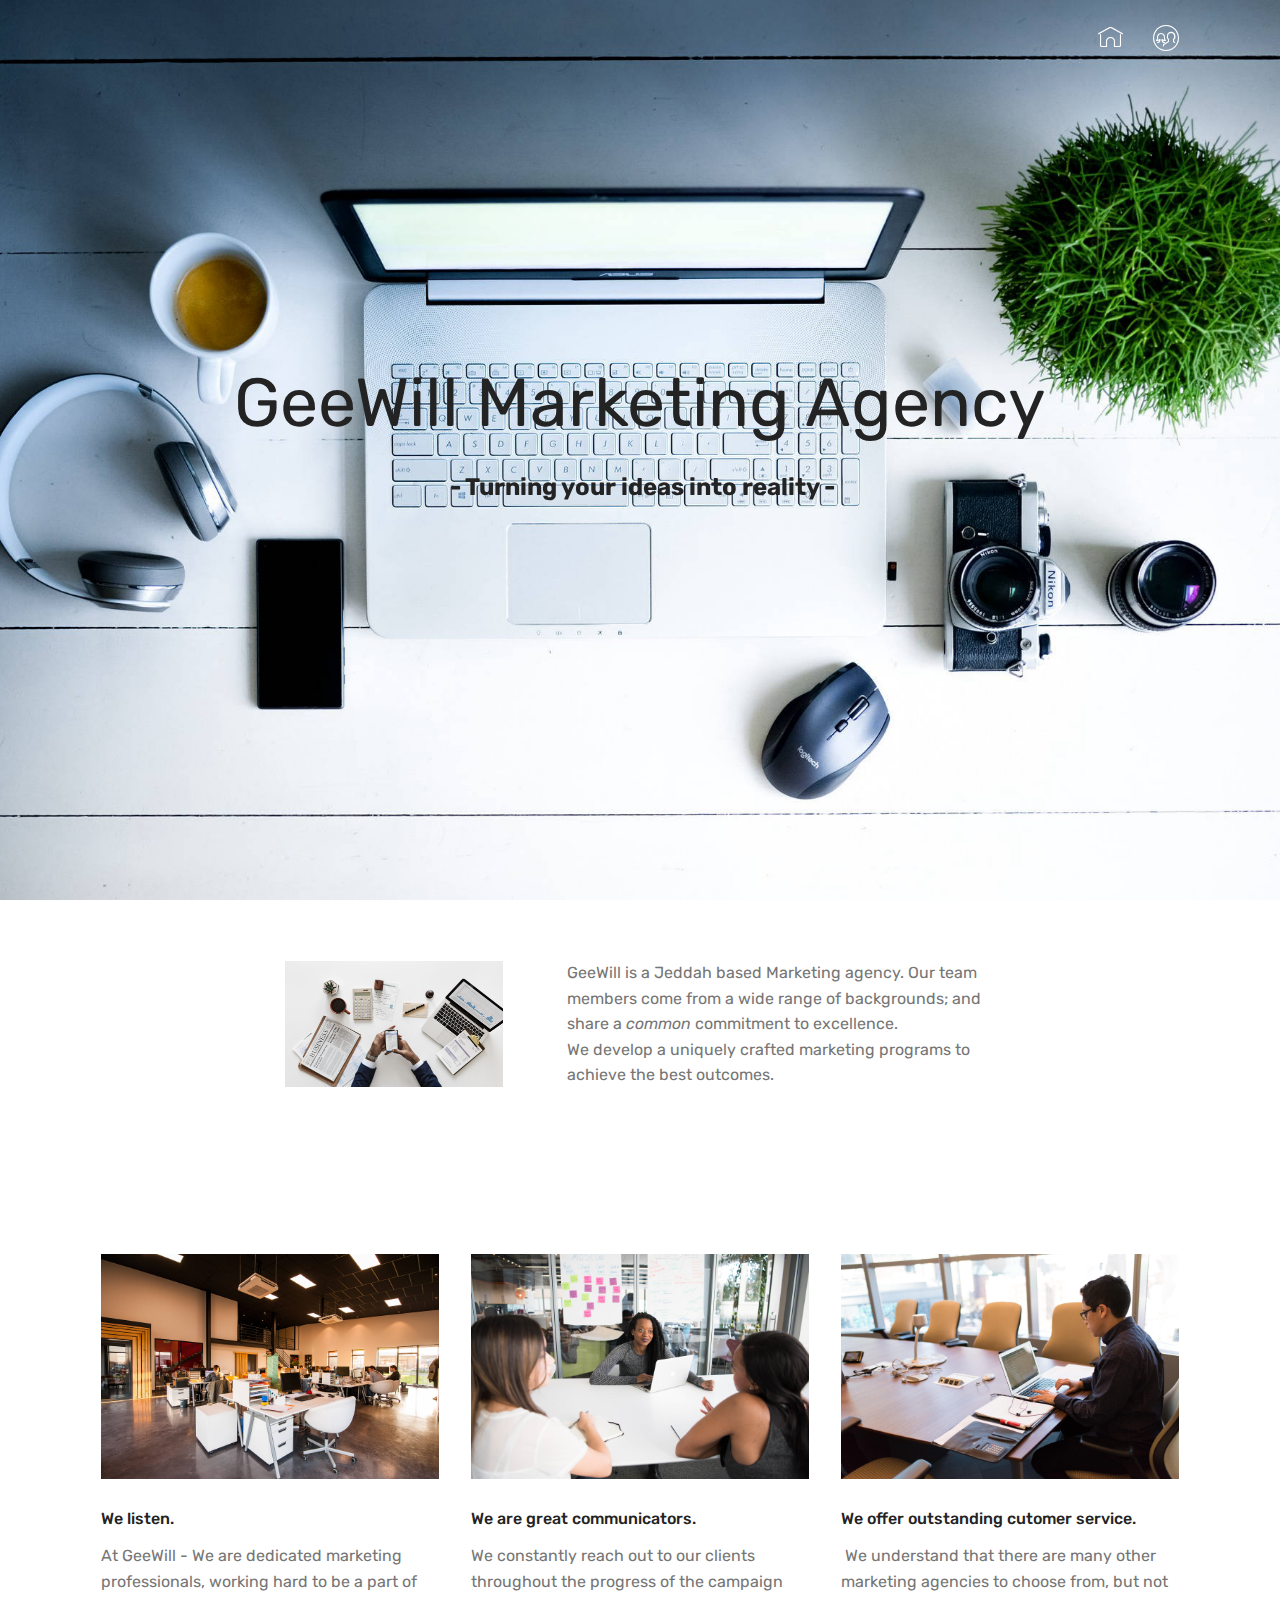
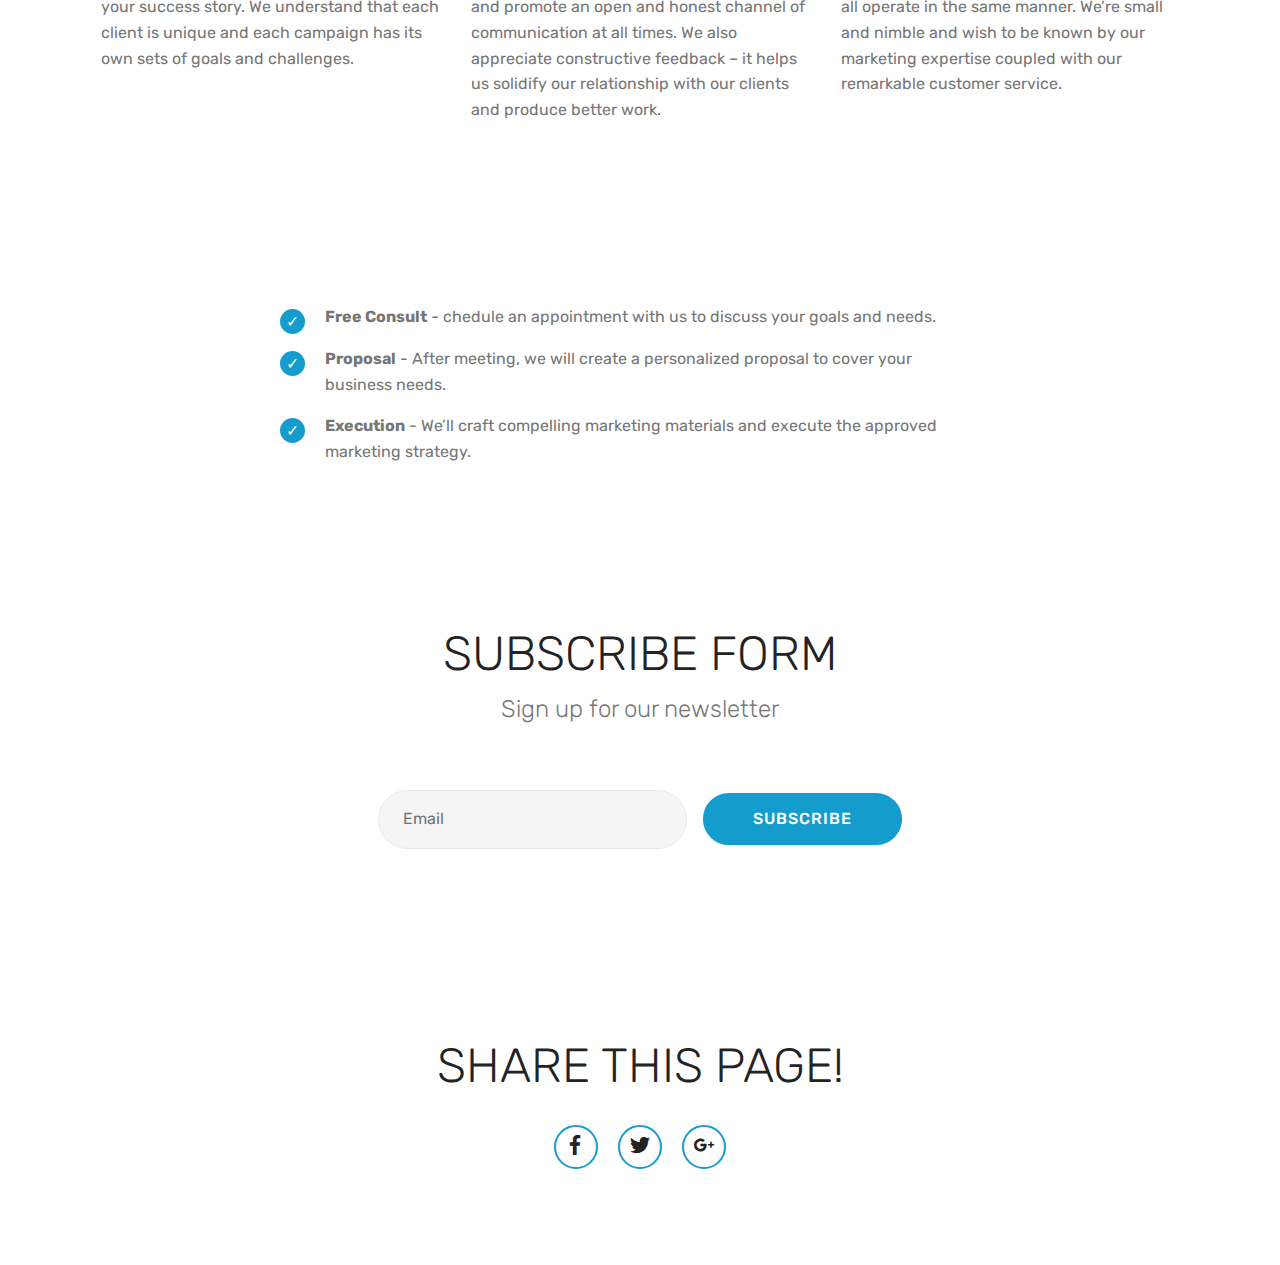
<file: index.html>
<!DOCTYPE html>
<html >
<head>
  <!-- Site made with Mobirise Website Builder v4.9.1, https://mobirise.com -->
  <meta charset="UTF-8">
  <meta http-equiv="X-UA-Compatible" content="IE=edge">
  <meta name="generator" content="Mobirise v4.9.1, mobirise.com">
  <meta name="viewport" content="width=device-width, initial-scale=1, minimum-scale=1">
  <link rel="shortcut icon" href="assets/images/logo2.png" type="image/x-icon">
  <meta name="description" content="">
  <title>Home</title>
  <link rel="stylesheet" href="assets/web/assets/mobirise-icons/mobirise-icons.css">
  <link rel="stylesheet" href="assets/tether/tether.min.css">
  <link rel="stylesheet" href="assets/bootstrap/css/bootstrap.min.css">
  <link rel="stylesheet" href="assets/bootstrap/css/bootstrap-grid.min.css">
  <link rel="stylesheet" href="assets/bootstrap/css/bootstrap-reboot.min.css">
  <link rel="stylesheet" href="assets/dropdown/css/style.css">
  <link rel="stylesheet" href="assets/socicon/css/styles.css">
  <link rel="stylesheet" href="assets/theme/css/style.css">
  <link rel="stylesheet" href="assets/mobirise/css/mbr-additional.css" type="text/css">
  
  
  
</head>
<body>
  <section class="menu cid-qTkzRZLJNu" once="menu" id="menu1-0">

    

    <nav class="navbar navbar-expand beta-menu navbar-dropdown align-items-center navbar-fixed-top navbar-toggleable-sm bg-color transparent">
        <button class="navbar-toggler navbar-toggler-right" type="button" data-toggle="collapse" data-target="#navbarSupportedContent" aria-controls="navbarSupportedContent" aria-expanded="false" aria-label="Toggle navigation">
            <div class="hamburger">
                <span></span>
                <span></span>
                <span></span>
                <span></span>
            </div>
        </button>
        <div class="menu-logo">
            <div class="navbar-brand">
                
                
            </div>
        </div>
        <div class="collapse navbar-collapse" id="navbarSupportedContent">
            <ul class="navbar-nav nav-dropdown nav-right navbar-nav-top-padding" data-app-modern-menu="true"><li class="nav-item">
                    <a class="nav-link link text-white display-4" href="https://mobirise.com"><span class="mbri-home mbr-iconfont mbr-iconfont-btn" style="font-size: 25px;"></span>
                        </a>
                </li>
                <li class="nav-item">
                    <a class="nav-link link text-white display-4" href="https://mobirise.com"><span class="mbri-users mbr-iconfont mbr-iconfont-btn"></span>
                        </a>
                </li></ul>
            
        </div>
    </nav>
</section>

<section class="engine"><a href="https://mobirise.info/i">free website creation software</a></section><section class="cid-qTkA127IK8 mbr-fullscreen mbr-parallax-background" id="header2-1">

    

    

    <div class="container align-center">
        <div class="row justify-content-md-center">
            <div class="mbr-white col-md-10">
                <h1 class="mbr-section-title mbr-bold pb-3 mbr-fonts-style display-1"><span style="font-weight: normal;">
                    GeeWill Marketing Agency</span></h1>
                
                <p class="mbr-text pb-3 mbr-fonts-style display-5"><strong>&nbsp;- Turning your ideas into reality -</strong></p>
                
            </div>
        </div>
    </div>
    
</section>

<section class="mbr-section content6 cid-rfZ06Madte" id="content6-7">
    
     
    
    <div class="container">
        <div class="media-container-row">
            <div class="col-12 col-md-8">
                <div class="media-container-row">
                    <div class="mbr-figure" style="width: 60%;">
                      <img src="assets/images/mbr-436x251.jpg" alt="Mobirise" title="">  
                    </div>
                    <div class="media-content">
                        <div class="mbr-section-text">
                            <p class="mbr-text mb-0 mbr-fonts-style display-7">GeeWill is a Jeddah based Marketing agency. Our team members come from a wide range of backgrounds; and share a <em>common</em> commitment to excellence.<br>We develop a uniquely crafted marketing programs to achieve the best outcomes.</p>
                        </div>
                    </div>
                </div>
            </div>
        </div>
    </div>
</section>

<section class="features2 cid-rgWOXUVnO8" id="features2-a">

    

    
    
    <div class="container">
        <div class="media-container-row">
            <div class="card p-3 col-12 col-md-6 col-lg-4">
                <div class="card-wrapper">
                    <div class="card-img">
                        <img src="assets/images/background1.jpg" alt="Mobirise">
                    </div>
                    <div class="card-box">
                        <h4 class="card-title pb-3 mbr-fonts-style display-7">We listen.</h4>
                        <p class="mbr-text mbr-fonts-style display-7">At GeeWill - We are dedicated marketing professionals, working hard to be a part of your success story. We understand that each client is unique and each campaign has its own sets of goals and challenges.</p>
                    </div>
                </div>
            </div>

            <div class="card p-3 col-12 col-md-6 col-lg-4">
                <div class="card-wrapper">
                    <div class="card-img">
                        <img src="assets/images/background2.jpg" alt="Mobirise">
                    </div>
                    <div class="card-box ">
                        <h4 class="card-title pb-3 mbr-fonts-style display-7">
                            We are great communicators.</h4>
                        <p class="mbr-text mbr-fonts-style display-7">We constantly reach out to our clients throughout the progress of the campaign and promote an open and honest channel of communication at all times. We also appreciate constructive feedback – it helps us solidify our relationship with our clients and produce better work.</p>
                    </div>
                </div>
            </div>

            <div class="card p-3 col-12 col-md-6 col-lg-4">
                <div class="card-wrapper">
                    <div class="card-img">
                        <img src="assets/images/background3.jpg" alt="Mobirise">
                    </div>
                    <div class="card-box">
                        <h4 class="card-title pb-3 mbr-fonts-style display-7">We offer outstanding cutomer service.</h4>
                        <p class="mbr-text mbr-fonts-style display-7">&nbsp;We understand that there are many other marketing agencies to choose from, but not all operate in the same manner. We’re small and nimble and wish to be known by our marketing expertise coupled with our remarkable customer service.&nbsp;</p>
                    </div>
                </div>
            </div>

            
        </div>
    </div>
</section>

<section class="mbr-section article content12 cid-ri0DrElUeT" id="content12-e">
     

    <div class="container">
        <div class="media-container-row">
            <div class="mbr-text counter-container col-12 col-md-8 mbr-fonts-style display-7">
                <ul>
                    <li><strong>Free Consult</strong> - chedule an appointment with us to discuss your goals and needs.</li><li><span style="font-size: 1rem;"><strong>Proposal</strong> - After meeting, we will create a personalized proposal to cover your business&nbsp;</span>needs.</li><li><strong>Execution</strong><span style="font-size: 1rem;"> - We’ll craft compelling marketing materials and execute the approved marketing strategy.</span></li>
                </ul>
            </div>
        </div>
    </div>
</section>

<section class="mbr-section form3 cid-ri0Edbn1Y0" id="form3-f">

    

    

    <div class="container">
        <div class="row justify-content-center">
            <div class="title col-12 col-lg-8">
                <h2 class="align-center pb-2 mbr-fonts-style display-2">
                    SUBSCRIBE FORM
                </h2>
                <h3 class="mbr-section-subtitle align-center pb-5 mbr-light mbr-fonts-style display-5">
                    Sign up for our newsletter</h3>
            </div>
        </div>

        <div class="row py-2 justify-content-center">
            <div class="col-12 col-lg-6  col-md-8 " data-form-type="formoid">
                <div data-form-alert="" hidden="">
                        Thanks for filling out the form!
                </div>
                <form class="mbr-form" action="https://mobirise.com/" method="post" data-form-title="Mobirise Form"><input type="hidden" name="email" data-form-email="true" value="61S/XqdOblpDjkKbiT51gNVTXFLmXaktS0YWEim1Mc4uSM51rLZytKpsSDK5mLLZ3CP6DsGDocvHSXh3RFG7csVgF8OX12TMvlRethJ7SPfw/Pi48gyJGTjEZewHBRim">
                    <div class="mbr-subscribe input-group">
                        <input class="form-control" type="email" name="email" placeholder="Email" data-form-field="Email" required="" id="email-form3-f">
                        <span class="input-group-btn">
                            <button href="" type="submit" class="btn btn-primary  display-4">SUBSCRIBE</button>
                        </span>
                    </div>
                </form>
            </div>
        </div>
    </div>
</section>

<section class="cid-ri0ESGabFL" id="social-buttons1-g">
    
    

    

    <div class="container">
        <div class="media-container-row">
            <div class="col-md-8 align-center">
                <h2 class="pb-3 mbr-section-title mbr-fonts-style display-2">
                    SHARE THIS PAGE!
                </h2>
                <div>
                    <div class="mbr-social-likes" data-counters="false">
                        <span class="btn btn-social facebook mx-2" title="Share link on Facebook">
                            <i class="socicon socicon-facebook"></i>
                        </span>
                        <span class="btn btn-social twitter mx-2" title="Share link on Twitter">
                            <i class="socicon socicon-twitter"></i>
                        </span>
                        <span class="btn btn-social plusone mx-2" title="Share link on Google+">
                            <i class="socicon socicon-googleplus"></i>
                        </span>
                        
                        
                    </div>
                </div>
            </div>
        </div>
    </div>
</section>


  <script src="assets/web/assets/jquery/jquery.min.js"></script>
  <script src="assets/popper/popper.min.js"></script>
  <script src="assets/tether/tether.min.js"></script>
  <script src="assets/bootstrap/js/bootstrap.min.js"></script>
  <script src="assets/smoothscroll/smooth-scroll.js"></script>
  <script src="assets/dropdown/js/script.min.js"></script>
  <script src="assets/touchswipe/jquery.touch-swipe.min.js"></script>
  <script src="assets/parallax/jarallax.min.js"></script>
  <script src="assets/sociallikes/social-likes.js"></script>
  <script src="assets/theme/js/script.js"></script>
  <script src="assets/formoid/formoid.min.js"></script>
  
  
</body>
</html>
</file>
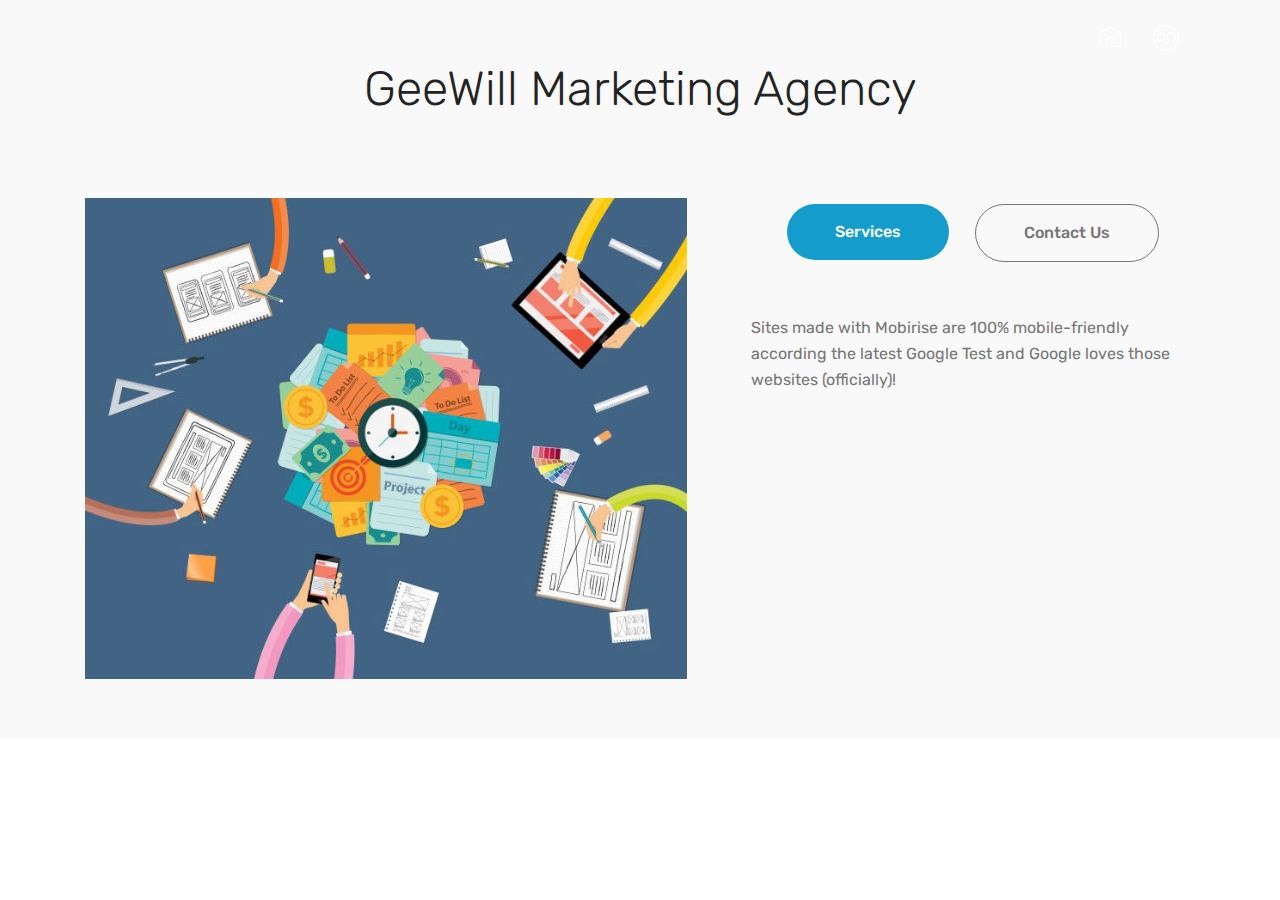
<file: page1.html>
<!DOCTYPE html>
<html >
<head>
  <!-- Site made with Mobirise Website Builder v4.9.1, https://mobirise.com -->
  <meta charset="UTF-8">
  <meta http-equiv="X-UA-Compatible" content="IE=edge">
  <meta name="generator" content="Mobirise v4.9.1, mobirise.com">
  <meta name="viewport" content="width=device-width, initial-scale=1, minimum-scale=1">
  <link rel="shortcut icon" href="assets/images/logo2.png" type="image/x-icon">
  <meta name="description" content="Web Builder Description">
  <title>Landing page</title>
  <link rel="stylesheet" href="assets/web/assets/mobirise-icons/mobirise-icons.css">
  <link rel="stylesheet" href="assets/tether/tether.min.css">
  <link rel="stylesheet" href="assets/bootstrap/css/bootstrap.min.css">
  <link rel="stylesheet" href="assets/bootstrap/css/bootstrap-grid.min.css">
  <link rel="stylesheet" href="assets/bootstrap/css/bootstrap-reboot.min.css">
  <link rel="stylesheet" href="assets/dropdown/css/style.css">
  <link rel="stylesheet" href="assets/theme/css/style.css">
  <link rel="stylesheet" href="assets/mobirise/css/mbr-additional.css" type="text/css">
  
  
  
</head>
<body>
  <section class="menu cid-qTkzRZLJNu" once="menu" id="menu1-h">

    

    <nav class="navbar navbar-expand beta-menu navbar-dropdown align-items-center navbar-fixed-top navbar-toggleable-sm bg-color transparent">
        <button class="navbar-toggler navbar-toggler-right" type="button" data-toggle="collapse" data-target="#navbarSupportedContent" aria-controls="navbarSupportedContent" aria-expanded="false" aria-label="Toggle navigation">
            <div class="hamburger">
                <span></span>
                <span></span>
                <span></span>
                <span></span>
            </div>
        </button>
        <div class="menu-logo">
            <div class="navbar-brand">
                
                
            </div>
        </div>
        <div class="collapse navbar-collapse" id="navbarSupportedContent">
            <ul class="navbar-nav nav-dropdown nav-right navbar-nav-top-padding" data-app-modern-menu="true"><li class="nav-item">
                    <a class="nav-link link text-white display-4" href="https://mobirise.com"><span class="mbri-home mbr-iconfont mbr-iconfont-btn" style="font-size: 25px;"></span>
                        </a>
                </li>
                <li class="nav-item">
                    <a class="nav-link link text-white display-4" href="https://mobirise.com"><span class="mbri-users mbr-iconfont mbr-iconfont-btn"></span>
                        </a>
                </li></ul>
            
        </div>
    </nav>
</section>

<section class="engine"><a href="https://mobirise.info/a">online website builder</a></section><section class="tabs4 cid-ri4cvGPrBI" id="tabs4-j">

    

    

    <div class="container">
        <h2 class="mbr-section-title align-center pb-3 mbr-fonts-style display-2">
            GeeWill Marketing Agency</h2>
        

        <div class="media-container-row mt-5 pt-3">
            <div class="mbr-figure" style="width: 60%;">
                <img src="assets/images/outsourced-team-700x560.jpg" alt="Mobirise" title="">
            </div>
            <div class="tabs-container">
                <ul class="nav nav-tabs" role="tablist">
                    <li class="nav-item"><a class="nav-link mbr-fonts-style active display-7" role="tab" data-toggle="tab" href="#tabs4-j_tab0">
                            Services</a></li>
                    <li class="nav-item"><a class="nav-link mbr-fonts-style active show display-7" role="tab" data-toggle="tab" href="#tabs4-j_tab1" aria-selected="true">
                            Contact Us</a></li>
                    
                    
                    
                    
                </ul>
                <div class="tab-content">
                    <div id="tab1" class="tab-pane in active" role="tabpanel">
                        <div class="row">
                            <div class="col-md-12">
                                <p class="mbr-text py-5 mbr-fonts-style display-7">
                                    Sites made with Mobirise are 100% mobile-friendly according the latest Google Test and Google loves those websites (officially)!
                                </p>
                            </div>
                        </div>
                    </div>
                    <div id="tab2" class="tab-pane" role="tabpanel">
                        <div class="row">
                            <div class="col-md-12">
                                <p class="mbr-text py-5 mbr-fonts-style display-7">
                                    GeeWill gives you an amazing oppurtunity to get the best offer with 30% off on all our services from generating the ideas to launching the project do not miss out!</p>
                            </div>
                        </div>
                    </div>
                    <div id="tab3" class="tab-pane" role="tabpanel">
                        <div class="row">
                            <div class="col-md-12">
                                <p class="mbr-text py-5 mbr-fonts-style display-7">
                                    Choose from the large selection of latest pre-made blocks - full-screen intro, bootstrap carousel, content slider, responsive image gallery with lightbox, parallax scrolling, video backgrounds, hamburger menu, sticky header and more.
                                </p>
                            </div>
                        </div>
                    </div>
                    <div id="tab4" class="tab-pane" role="tabpanel">
                        <div class="row">
                            <div class="col-md-12">
                                <p class="mbr-text py-5 mbr-fonts-style display-7">
                                    Sites made with Mobirise are 100% mobile-friendly according the latest Google Test and Google loves those websites (officially)!
                                </p>
                            </div>
                        </div>
                    </div>
                    <div id="tab5" class="tab-pane" role="tabpanel">
                        <div class="row">
                            <div class="col-md-12">
                                <p class="mbr-text py-5 mbr-fonts-style display-7">
                                    Mobirise themes are based on Bootstrap 3 and Bootstrap 4 - most powerful mobile first framework. Now, even if you're not code-savvy, you can be a part of an exciting growing bootstrap community.
                                </p>
                            </div>
                        </div>
                    </div>
                    <div id="tab6" class="tab-pane" role="tabpanel">
                        <div class="row">
                            <div class="col-md-12">
                                <p class="mbr-text py-5 mbr-fonts-style display-7">
                                    Choose from the large selection of latest pre-made blocks - full-screen intro, bootstrap carousel, content slider, responsive image gallery with lightbox, parallax scrolling, video backgrounds, hamburger menu, sticky header and more.
                                </p>
                            </div>
                        </div>
                    </div>
                </div>
            </div>
        </div>
    </div>
</section>


  <script src="assets/web/assets/jquery/jquery.min.js"></script>
  <script src="assets/popper/popper.min.js"></script>
  <script src="assets/tether/tether.min.js"></script>
  <script src="assets/bootstrap/js/bootstrap.min.js"></script>
  <script src="assets/smoothscroll/smooth-scroll.js"></script>
  <script src="assets/dropdown/js/script.min.js"></script>
  <script src="assets/touchswipe/jquery.touch-swipe.min.js"></script>
  <script src="assets/mbr-tabs/mbr-tabs.js"></script>
  <script src="assets/theme/js/script.js"></script>
  
  
</body>
</html>
</file>
<file: assets/web/assets/mobirise-icons/mobirise-icons.css>
@font-face {
  font-family: 'MobiriseIcons';
  src:  url('mobirise-icons.eot?spat4u');
  src:  url('mobirise-icons.eot?spat4u#iefix') format('embedded-opentype'),
    url('mobirise-icons.ttf?spat4u') format('truetype'),
    url('mobirise-icons.woff?spat4u') format('woff'),
    url('mobirise-icons.svg?spat4u#MobiriseIcons') format('svg');
  font-weight: normal;
  font-style: normal;
}

[class^="mbri-"], [class*=" mbri-"] {
  /* use !important to prevent issues with browser extensions that change fonts */
  font-family: MobiriseIcons !important;
  speak: none;
  font-style: normal;
  font-weight: normal;
  font-variant: normal;
  text-transform: none;
  line-height: 1;

  /* Better Font Rendering =========== */
  -webkit-font-smoothing: antialiased;
  -moz-osx-font-smoothing: grayscale;
}

.mbri-add-submenu:before {
  content: "\e900";
}
.mbri-alert:before {
  content: "\e901";
}
.mbri-align-center:before {
  content: "\e902";
}
.mbri-align-justify:before {
  content: "\e903";
}
.mbri-align-left:before {
  content: "\e904";
}
.mbri-align-right:before {
  content: "\e905";
}
.mbri-android:before {
  content: "\e906";
}
.mbri-apple:before {
  content: "\e907";
}
.mbri-arrow-down:before {
  content: "\e908";
}
.mbri-arrow-next:before {
  content: "\e909";
}
.mbri-arrow-prev:before {
  content: "\e90a";
}
.mbri-arrow-up:before {
  content: "\e90b";
}
.mbri-bold:before {
  content: "\e90c";
}
.mbri-bookmark:before {
  content: "\e90d";
}
.mbri-bootstrap:before {
  content: "\e90e";
}
.mbri-briefcase:before {
  content: "\e90f";
}
.mbri-browse:before {
  content: "\e910";
}
.mbri-bulleted-list:before {
  content: "\e911";
}
.mbri-calendar:before {
  content: "\e912";
}
.mbri-camera:before {
  content: "\e913";
}
.mbri-cart-add:before {
  content: "\e914";
}
.mbri-cart-full:before {
  content: "\e915";
}
.mbri-cash:before {
  content: "\e916";
}
.mbri-change-style:before {
  content: "\e917";
}
.mbri-chat:before {
  content: "\e918";
}
.mbri-clock:before {
  content: "\e919";
}
.mbri-close:before {
  content: "\e91a";
}
.mbri-cloud:before {
  content: "\e91b";
}
.mbri-code:before {
  content: "\e91c";
}
.mbri-contact-form:before {
  content: "\e91d";
}
.mbri-credit-card:before {
  content: "\e91e";
}
.mbri-cursor-click:before {
  content: "\e91f";
}
.mbri-cust-feedback:before {
  content: "\e920";
}
.mbri-database:before {
  content: "\e921";
}
.mbri-delivery:before {
  content: "\e922";
}
.mbri-desktop:before {
  content: "\e923";
}
.mbri-devices:before {
  content: "\e924";
}
.mbri-down:before {
  content: "\e925";
}
.mbri-download:before {
  content: "\e989";
}
.mbri-drag-n-drop:before {
  content: "\e927";
}
.mbri-drag-n-drop2:before {
  content: "\e928";
}
.mbri-edit:before {
  content: "\e929";
}
.mbri-edit2:before {
  content: "\e92a";
}
.mbri-error:before {
  content: "\e92b";
}
.mbri-extension:before {
  content: "\e92c";
}
.mbri-features:before {
  content: "\e92d";
}
.mbri-file:before {
  content: "\e92e";
}
.mbri-flag:before {
  content: "\e92f";
}
.mbri-folder:before {
  content: "\e930";
}
.mbri-gift:before {
  content: "\e931";
}
.mbri-github:before {
  content: "\e932";
}
.mbri-globe:before {
  content: "\e933";
}
.mbri-globe-2:before {
  content: "\e934";
}
.mbri-growing-chart:before {
  content: "\e935";
}
.mbri-hearth:before {
  content: "\e936";
}
.mbri-help:before {
  content: "\e937";
}
.mbri-home:before {
  content: "\e938";
}
.mbri-hot-cup:before {
  content: "\e939";
}
.mbri-idea:before {
  content: "\e93a";
}
.mbri-image-gallery:before {
  content: "\e93b";
}
.mbri-image-slider:before {
  content: "\e93c";
}
.mbri-info:before {
  content: "\e93d";
}
.mbri-italic:before {
  content: "\e93e";
}
.mbri-key:before {
  content: "\e93f";
}
.mbri-laptop:before {
  content: "\e940";
}
.mbri-layers:before {
  content: "\e941";
}
.mbri-left-right:before {
  content: "\e942";
}
.mbri-left:before {
  content: "\e943";
}
.mbri-letter:before {
  content: "\e944";
}
.mbri-like:before {
  content: "\e945";
}
.mbri-link:before {
  content: "\e946";
}
.mbri-lock:before {
  content: "\e947";
}
.mbri-login:before {
  content: "\e948";
}
.mbri-logout:before {
  content: "\e949";
}
.mbri-magic-stick:before {
  content: "\e94a";
}
.mbri-map-pin:before {
  content: "\e94b";
}
.mbri-menu:before {
  content: "\e94c";
}
.mbri-mobile:before {
  content: "\e94d";
}
.mbri-mobile2:before {
  content: "\e94e";
}
.mbri-mobirise:before {
  content: "\e94f";
}
.mbri-more-horizontal:before {
  content: "\e950";
}
.mbri-more-vertical:before {
  content: "\e951";
}
.mbri-music:before {
  content: "\e952";
}
.mbri-new-file:before {
  content: "\e953";
}
.mbri-numbered-list:before {
  content: "\e954";
}
.mbri-opened-folder:before {
  content: "\e955";
}
.mbri-pages:before {
  content: "\e956";
}
.mbri-paper-plane:before {
  content: "\e957";
}
.mbri-paperclip:before {
  content: "\e958";
}
.mbri-photo:before {
  content: "\e959";
}
.mbri-photos:before {
  content: "\e95a";
}
.mbri-pin:before {
  content: "\e95b";
}
.mbri-play:before {
  content: "\e95c";
}
.mbri-plus:before {
  content: "\e95d";
}
.mbri-preview:before {
  content: "\e95e";
}
.mbri-print:before {
  content: "\e95f";
}
.mbri-protect:before {
  content: "\e960";
}
.mbri-question:before {
  content: "\e961";
}
.mbri-quote-left:before {
  content: "\e962";
}
.mbri-quote-right:before {
  content: "\e963";
}
.mbri-refresh:before {
  content: "\e964";
}
.mbri-responsive:before {
  content: "\e965";
}
.mbri-right:before {
  content: "\e966";
}
.mbri-rocket:before {
  content: "\e967";
}
.mbri-sad-face:before {
  content: "\e968";
}
.mbri-sale:before {
  content: "\e969";
}
.mbri-save:before {
  content: "\e96a";
}
.mbri-search:before {
  content: "\e96b";
}
.mbri-setting:before {
  content: "\e96c";
}
.mbri-setting2:before {
  content: "\e96d";
}
.mbri-setting3:before {
  content: "\e96e";
}
.mbri-share:before {
  content: "\e96f";
}
.mbri-shopping-bag:before {
  content: "\e970";
}
.mbri-shopping-basket:before {
  content: "\e971";
}
.mbri-shopping-cart:before {
  content: "\e972";
}
.mbri-sites:before {
  content: "\e973";
}
.mbri-smile-face:before {
  content: "\e974";
}
.mbri-speed:before {
  content: "\e975";
}
.mbri-star:before {
  content: "\e976";
}
.mbri-success:before {
  content: "\e977";
}
.mbri-sun:before {
  content: "\e978";
}
.mbri-sun2:before {
  content: "\e979";
}
.mbri-tablet:before {
  content: "\e97a";
}
.mbri-tablet-vertical:before {
  content: "\e97b";
}
.mbri-target:before {
  content: "\e97c";
}
.mbri-timer:before {
  content: "\e97d";
}
.mbri-to-ftp:before {
  content: "\e97e";
}
.mbri-to-local-drive:before {
  content: "\e97f";
}
.mbri-touch-swipe:before {
  content: "\e980";
}
.mbri-touch:before {
  content: "\e981";
}
.mbri-trash:before {
  content: "\e982";
}
.mbri-underline:before {
  content: "\e983";
}
.mbri-unlink:before {
  content: "\e984";
}
.mbri-unlock:before {
  content: "\e985";
}
.mbri-up-down:before {
  content: "\e986";
}
.mbri-up:before {
  content: "\e987";
}
.mbri-update:before {
  content: "\e988";
}
.mbri-upload:before {
 content: "\e926"; 
}
.mbri-user:before {
  content: "\e98a";
}
.mbri-user2:before {
  content: "\e98b";
}
.mbri-users:before {
  content: "\e98c";
}
.mbri-video:before {
  content: "\e98d";
}
.mbri-video-play:before {
  content: "\e98e";
}
.mbri-watch:before {
  content: "\e98f";
}
.mbri-website-theme:before {
  content: "\e990";
}
.mbri-wifi:before {
  content: "\e991";
}
.mbri-windows:before {
  content: "\e992";
}
.mbri-zoom-out:before {
  content: "\e993";
}
.mbri-redo:before {
  content: "\e994";
}
.mbri-undo:before {
  content: "\e995";
}
</file>
<file: assets/dropdown/css/style.css>
.navbar-dropdown {
  left: 0;
  padding: 0;
  position: absolute;
  right: 0;
  top: 0;
  transition: all 0.45s ease;
  z-index: 1030;
  background: #282828; }
  .navbar-dropdown .navbar-logo {
    margin-right: 0.8rem;
    transition: margin 0.3s ease-in-out;
    vertical-align: middle; }
    .navbar-dropdown .navbar-logo img {
      height: 3.125rem;
      transition: all 0.3s ease-in-out; }
    .navbar-dropdown .navbar-logo.mbr-iconfont {
      font-size: 3.125rem;
      line-height: 3.125rem; }
  .navbar-dropdown .navbar-caption {
    font-weight: 700;
    white-space: normal;
    vertical-align: -4px;
    line-height: 3.125rem !important; }
    .navbar-dropdown .navbar-caption, .navbar-dropdown .navbar-caption:hover {
      color: inherit;
      text-decoration: none; }
  .navbar-dropdown .mbr-iconfont + .navbar-caption {
    vertical-align: -1px; }
  .navbar-dropdown.navbar-fixed-top {
    position: fixed; }
  .navbar-dropdown .navbar-brand span {
    vertical-align: -4px; }
  .navbar-dropdown.bg-color.transparent {
    background: none; }
  .navbar-dropdown.navbar-short .navbar-brand {
    padding: 0.625rem 0; }
    .navbar-dropdown.navbar-short .navbar-brand span {
      vertical-align: -1px; }
  .navbar-dropdown.navbar-short .navbar-caption {
    line-height: 2.375rem !important;
    vertical-align: -2px; }
  .navbar-dropdown.navbar-short .navbar-logo {
    margin-right: 0.5rem; }
    .navbar-dropdown.navbar-short .navbar-logo img {
      height: 2.375rem; }
    .navbar-dropdown.navbar-short .navbar-logo.mbr-iconfont {
      font-size: 2.375rem;
      line-height: 2.375rem; }
  .navbar-dropdown.navbar-short .mbr-table-cell {
    height: 3.625rem; }
  .navbar-dropdown .navbar-close {
    left: 0.6875rem;
    position: fixed;
    top: 0.75rem;
    z-index: 1000; }
  .navbar-dropdown .hamburger-icon {
    content: "";
    display: inline-block;
    vertical-align: middle;
    width: 16px;
    -webkit-box-shadow: 0 -6px 0 1px #282828,0 0 0 1px #282828,0 6px 0 1px #282828;
    -moz-box-shadow: 0 -6px 0 1px #282828,0 0 0 1px #282828,0 6px 0 1px #282828;
    box-shadow: 0 -6px 0 1px #282828,0 0 0 1px #282828,0 6px 0 1px #282828; }

.dropdown-menu .dropdown-toggle[data-toggle="dropdown-submenu"]::after {
  border-bottom: 0.35em solid transparent;
  border-left: 0.35em solid;
  border-right: 0;
  border-top: 0.35em solid transparent;
  margin-left: 0.3rem; }

.dropdown-menu .dropdown-item:focus {
  outline: 0; }

.nav-dropdown {
  font-size: 0.75rem;
  font-weight: 500;
  height: auto !important; }
  .nav-dropdown .nav-btn {
    padding-left: 1rem; }
  .nav-dropdown .link {
    margin: .667em 1.667em;
    font-weight: 500;
    padding: 0;
    transition: color .2s ease-in-out; }
    .nav-dropdown .link.dropdown-toggle {
      margin-right: 2.583em; }
      .nav-dropdown .link.dropdown-toggle::after {
        margin-left: .25rem;
        border-top: 0.35em solid;
        border-right: 0.35em solid transparent;
        border-left: 0.35em solid transparent;
        border-bottom: 0; }
      .nav-dropdown .link.dropdown-toggle[aria-expanded="true"] {
        margin: 0;
        padding: 0.667em 3.263em  0.667em 1.667em; }
  .nav-dropdown .link::after,
  .nav-dropdown .dropdown-item::after {
    color: inherit; }
  .nav-dropdown .btn {
    font-size: 0.75rem;
    font-weight: 700;
    letter-spacing: 0;
    margin-bottom: 0;
    padding-left: 1.25rem;
    padding-right: 1.25rem; }
  .nav-dropdown .dropdown-menu {
    border-radius: 0;
    border: 0;
    left: 0;
    margin: 0;
    padding-bottom: 1.25rem;
    padding-top: 1.25rem;
    position: relative; }
  .nav-dropdown .dropdown-submenu {
    margin-left: 0.125rem;
    top: 0; }
  .nav-dropdown .dropdown-item {
    font-weight: 500;
    line-height: 2;
    padding: 0.3846em 4.615em 0.3846em 1.5385em;
    position: relative;
    transition: color .2s ease-in-out, background-color .2s ease-in-out; }
    .nav-dropdown .dropdown-item::after {
      margin-top: -0.3077em;
      position: absolute;
      right: 1.1538em;
      top: 50%; }
    .nav-dropdown .dropdown-item:focus, .nav-dropdown .dropdown-item:hover {
      background: none; }

@media (max-width: 767px) {
  .nav-dropdown.navbar-toggleable-sm {
    bottom: 0;
    display: none;
    left: 0;
    overflow-x: hidden;
    position: fixed;
    top: 0;
    transform: translateX(-100%);
    -ms-transform: translateX(-100%);
    -webkit-transform: translateX(-100%);
    width: 18.75rem;
    z-index: 999; } }
.nav-dropdown.navbar-toggleable-xl {
  bottom: 0;
  display: none;
  left: 0;
  overflow-x: hidden;
  position: fixed;
  top: 0;
  transform: translateX(-100%);
  -ms-transform: translateX(-100%);
  -webkit-transform: translateX(-100%);
  width: 18.75rem;
  z-index: 999; }

.nav-dropdown-sm {
  display: block !important;
  overflow-x: hidden;
  overflow: auto;
  padding-top: 3.875rem; }
  .nav-dropdown-sm::after {
    content: "";
    display: block;
    height: 3rem;
    width: 100%; }
  .nav-dropdown-sm.collapse.in ~ .navbar-close {
    display: block !important; }
  .nav-dropdown-sm.collapsing, .nav-dropdown-sm.collapse.in {
    transform: translateX(0);
    -ms-transform: translateX(0);
    -webkit-transform: translateX(0);
    transition: all 0.25s ease-out;
    -webkit-transition: all 0.25s ease-out;
    background: #282828; }
  .nav-dropdown-sm.collapsing[aria-expanded="false"] {
    transform: translateX(-100%);
    -ms-transform: translateX(-100%);
    -webkit-transform: translateX(-100%); }
  .nav-dropdown-sm .nav-item {
    display: block;
    margin-left: 0 !important;
    padding-left: 0; }
  .nav-dropdown-sm .link,
  .nav-dropdown-sm .dropdown-item {
    border-top: 1px dotted rgba(255, 255, 255, 0.1);
    font-size: 0.8125rem;
    line-height: 1.6;
    margin: 0 !important;
    padding: 0.875rem 2.4rem 0.875rem 1.5625rem !important;
    position: relative;
    white-space: normal; }
    .nav-dropdown-sm .link:focus, .nav-dropdown-sm .link:hover,
    .nav-dropdown-sm .dropdown-item:focus,
    .nav-dropdown-sm .dropdown-item:hover {
      background: rgba(0, 0, 0, 0.2) !important;
      color: #c0a375; }
  .nav-dropdown-sm .nav-btn {
    position: relative;
    padding: 1.5625rem 1.5625rem 0 1.5625rem; }
    .nav-dropdown-sm .nav-btn::before {
      border-top: 1px dotted rgba(255, 255, 255, 0.1);
      content: "";
      left: 0;
      position: absolute;
      top: 0;
      width: 100%; }
    .nav-dropdown-sm .nav-btn + .nav-btn {
      padding-top: 0.625rem; }
      .nav-dropdown-sm .nav-btn + .nav-btn::before {
        display: none; }
  .nav-dropdown-sm .btn {
    padding: 0.625rem 0; }
  .nav-dropdown-sm .dropdown-toggle[data-toggle="dropdown-submenu"]::after {
    margin-left: .25rem;
    border-top: 0.35em solid;
    border-right: 0.35em solid transparent;
    border-left: 0.35em solid transparent;
    border-bottom: 0; }
  .nav-dropdown-sm .dropdown-toggle[data-toggle="dropdown-submenu"][aria-expanded="true"]::after {
    border-top: 0;
    border-right: 0.35em solid transparent;
    border-left: 0.35em solid transparent;
    border-bottom: 0.35em solid; }
  .nav-dropdown-sm .dropdown-menu {
    margin: 0;
    padding: 0;
    position: relative;
    top: 0;
    left: 0;
    width: 100%;
    border: 0;
    float: none;
    border-radius: 0;
    background: none; }
  .nav-dropdown-sm .dropdown-submenu {
    left: 100%;
    margin-left: 0.125rem;
    margin-top: -1.25rem;
    top: 0; }

.navbar-toggleable-sm .nav-dropdown .dropdown-menu {
  position: absolute; }

.navbar-toggleable-sm .nav-dropdown .dropdown-submenu {
  left: 100%;
  margin-left: 0.125rem;
  margin-top: -1.25rem;
  top: 0; }

.navbar-toggleable-sm.opened .nav-dropdown .dropdown-menu {
  position: relative; }

.navbar-toggleable-sm.opened .nav-dropdown .dropdown-submenu {
  left: 0;
  margin-left: 00rem;
  margin-top: 0rem;
  top: 0; }

.is-builder .nav-dropdown.collapsing {
  transition: none !important; }

/*# sourceMappingURL=style.css.map */
</file>
<file: assets/socicon/css/styles.css>
@charset "UTF-8";

@font-face {
  font-family: "socicon";
  src:url("../fonts/socicon.eot");
  src:url("../fonts/socicon.eot?#iefix") format("embedded-opentype"),
    url("../fonts/socicon.woff") format("woff"),
    url("../fonts/socicon.ttf") format("truetype"),
    url("../fonts/socicon.svg#socicon") format("svg");
  font-weight: normal;
  font-style: normal;

}

[data-icon]:before {
  font-family: "socicon" !important;
  content: attr(data-icon);
  font-style: normal !important;
  font-weight: normal !important;
  font-variant: normal !important;
  text-transform: none !important;
  speak: none;
  line-height: 1;
  -webkit-font-smoothing: antialiased;
  -moz-osx-font-smoothing: grayscale;
}

[class^="socicon-"]:before,
[class*=" socicon-"]:before {
  font-family: "socicon" !important;
  font-style: normal !important;
  font-weight: normal !important;
  font-variant: normal !important;
  text-transform: none !important;
  speak: none;
  line-height: 1;
  -webkit-font-smoothing: antialiased;
  -moz-osx-font-smoothing: grayscale;
}

.socicon-modelmayhem:before {
  content: "\e000";
}
.socicon-mixcloud:before {
  content: "\e001";
}
.socicon-drupal:before {
  content: "\e002";
}
.socicon-swarm:before {
  content: "\e003";
}
.socicon-istock:before {
  content: "\e004";
}
.socicon-yammer:before {
  content: "\e005";
}
.socicon-ello:before {
  content: "\e006";
}
.socicon-stackoverflow:before {
  content: "\e007";
}
.socicon-persona:before {
  content: "\e008";
}
.socicon-triplej:before {
  content: "\e009";
}
.socicon-houzz:before {
  content: "\e00a";
}
.socicon-rss:before {
  content: "\e00b";
}
.socicon-paypal:before {
  content: "\e00c";
}
.socicon-odnoklassniki:before {
  content: "\e00d";
}
.socicon-airbnb:before {
  content: "\e00e";
}
.socicon-periscope:before {
  content: "\e00f";
}
.socicon-outlook:before {
  content: "\e010";
}
.socicon-coderwall:before {
  content: "\e011";
}
.socicon-tripadvisor:before {
  content: "\e012";
}
.socicon-appnet:before {
  content: "\e013";
}
.socicon-goodreads:before {
  content: "\e014";
}
.socicon-tripit:before {
  content: "\e015";
}
.socicon-lanyrd:before {
  content: "\e016";
}
.socicon-slideshare:before {
  content: "\e017";
}
.socicon-buffer:before {
  content: "\e018";
}
.socicon-disqus:before {
  content: "\e019";
}
.socicon-vkontakte:before {
  content: "\e01a";
}
.socicon-whatsapp:before {
  content: "\e01b";
}
.socicon-patreon:before {
  content: "\e01c";
}
.socicon-storehouse:before {
  content: "\e01d";
}
.socicon-pocket:before {
  content: "\e01e";
}
.socicon-mail:before {
  content: "\e01f";
}
.socicon-blogger:before {
  content: "\e020";
}
.socicon-technorati:before {
  content: "\e021";
}
.socicon-reddit:before {
  content: "\e022";
}
.socicon-dribbble:before {
  content: "\e023";
}
.socicon-stumbleupon:before {
  content: "\e024";
}
.socicon-digg:before {
  content: "\e025";
}
.socicon-envato:before {
  content: "\e026";
}
.socicon-behance:before {
  content: "\e027";
}
.socicon-delicious:before {
  content: "\e028";
}
.socicon-deviantart:before {
  content: "\e029";
}
.socicon-forrst:before {
  content: "\e02a";
}
.socicon-play:before {
  content: "\e02b";
}
.socicon-zerply:before {
  content: "\e02c";
}
.socicon-wikipedia:before {
  content: "\e02d";
}
.socicon-apple:before {
  content: "\e02e";
}
.socicon-flattr:before {
  content: "\e02f";
}
.socicon-github:before {
  content: "\e030";
}
.socicon-renren:before {
  content: "\e031";
}
.socicon-friendfeed:before {
  content: "\e032";
}
.socicon-newsvine:before {
  content: "\e033";
}
.socicon-identica:before {
  content: "\e034";
}
.socicon-bebo:before {
  content: "\e035";
}
.socicon-zynga:before {
  content: "\e036";
}
.socicon-steam:before {
  content: "\e037";
}
.socicon-xbox:before {
  content: "\e038";
}
.socicon-windows:before {
  content: "\e039";
}
.socicon-qq:before {
  content: "\e03a";
}
.socicon-douban:before {
  content: "\e03b";
}
.socicon-meetup:before {
  content: "\e03c";
}
.socicon-playstation:before {
  content: "\e03d";
}
.socicon-android:before {
  content: "\e03e";
}
.socicon-snapchat:before {
  content: "\e03f";
}
.socicon-twitter:before {
  content: "\e040";
}
.socicon-facebook:before {
  content: "\e041";
}
.socicon-googleplus:before {
  content: "\e042";
}
.socicon-pinterest:before {
  content: "\e043";
}
.socicon-foursquare:before {
  content: "\e044";
}
.socicon-yahoo:before {
  content: "\e045";
}
.socicon-skype:before {
  content: "\e046";
}
.socicon-yelp:before {
  content: "\e047";
}
.socicon-feedburner:before {
  content: "\e048";
}
.socicon-linkedin:before {
  content: "\e049";
}
.socicon-viadeo:before {
  content: "\e04a";
}
.socicon-xing:before {
  content: "\e04b";
}
.socicon-myspace:before {
  content: "\e04c";
}
.socicon-soundcloud:before {
  content: "\e04d";
}
.socicon-spotify:before {
  content: "\e04e";
}
.socicon-grooveshark:before {
  content: "\e04f";
}
.socicon-lastfm:before {
  content: "\e050";
}
.socicon-youtube:before {
  content: "\e051";
}
.socicon-vimeo:before {
  content: "\e052";
}
.socicon-dailymotion:before {
  content: "\e053";
}
.socicon-vine:before {
  content: "\e054";
}
.socicon-flickr:before {
  content: "\e055";
}
.socicon-500px:before {
  content: "\e056";
}
.socicon-wordpress:before {
  content: "\e058";
}
.socicon-tumblr:before {
  content: "\e059";
}
.socicon-twitch:before {
  content: "\e05a";
}
.socicon-8tracks:before {
  content: "\e05b";
}
.socicon-amazon:before {
  content: "\e05c";
}
.socicon-icq:before {
  content: "\e05d";
}
.socicon-smugmug:before {
  content: "\e05e";
}
.socicon-ravelry:before {
  content: "\e05f";
}
.socicon-weibo:before {
  content: "\e060";
}
.socicon-baidu:before {
  content: "\e061";
}
.socicon-angellist:before {
  content: "\e062";
}
.socicon-ebay:before {
  content: "\e063";
}
.socicon-imdb:before {
  content: "\e064";
}
.socicon-stayfriends:before {
  content: "\e065";
}
.socicon-residentadvisor:before {
  content: "\e066";
}
.socicon-google:before {
  content: "\e067";
}
.socicon-yandex:before {
  content: "\e068";
}
.socicon-sharethis:before {
  content: "\e069";
}
.socicon-bandcamp:before {
  content: "\e06a";
}
.socicon-itunes:before {
  content: "\e06b";
}
.socicon-deezer:before {
  content: "\e06c";
}
.socicon-telegram:before {
  content: "\e06e";
}
.socicon-openid:before {
  content: "\e06f";
}
.socicon-amplement:before {
  content: "\e070";
}
.socicon-viber:before {
  content: "\e071";
}
.socicon-zomato:before {
  content: "\e072";
}
.socicon-draugiem:before {
  content: "\e074";
}
.socicon-endomodo:before {
  content: "\e075";
}
.socicon-filmweb:before {
  content: "\e076";
}
.socicon-stackexchange:before {
  content: "\e077";
}
.socicon-wykop:before {
  content: "\e078";
}
.socicon-teamspeak:before {
  content: "\e079";
}
.socicon-teamviewer:before {
  content: "\e07a";
}
.socicon-ventrilo:before {
  content: "\e07b";
}
.socicon-younow:before {
  content: "\e07c";
}
.socicon-raidcall:before {
  content: "\e07d";
}
.socicon-mumble:before {
  content: "\e07e";
}
.socicon-medium:before {
  content: "\e06d";
}
.socicon-bebee:before {
  content: "\e07f";
}
.socicon-hitbox:before {
  content: "\e080";
}
.socicon-reverbnation:before {
  content: "\e081";
}
.socicon-formulr:before {
  content: "\e082";
}
.socicon-instagram:before {
  content: "\e057";
}
.socicon-battlenet:before {
  content: "\e083";
}
.socicon-chrome:before {
  content: "\e084";
}
.socicon-discord:before {
  content: "\e086";
}
.socicon-issuu:before {
  content: "\e087";
}
.socicon-macos:before {
  content: "\e088";
}
.socicon-firefox:before {
  content: "\e089";
}
.socicon-opera:before {
  content: "\e08d";
}
.socicon-keybase:before {
  content: "\e090";
}
.socicon-alliance:before {
  content: "\e091";
}
.socicon-livejournal:before {
  content: "\e092";
}
.socicon-googlephotos:before {
  content: "\e093";
}
.socicon-horde:before {
  content: "\e094";
}
.socicon-etsy:before {
  content: "\e095";
}
.socicon-zapier:before {
  content: "\e096";
}
.socicon-google-scholar:before {
  content: "\e097";
}
.socicon-researchgate:before {
  content: "\e098";
}
.socicon-wechat:before {
  content: "\e099";
}
.socicon-strava:before {
  content: "\e09a";
}
.socicon-line:before {
  content: "\e09b";
}
.socicon-lyft:before {
  content: "\e09c";
}
.socicon-uber:before {
  content: "\e09d";
}
.socicon-songkick:before {
  content: "\e09e";
}
.socicon-viewbug:before {
  content: "\e09f";
}
.socicon-googlegroups:before {
  content: "\e0a0";
}
.socicon-quora:before {
  content: "\e073";
}
.socicon-diablo:before {
  content: "\e085";
}
.socicon-blizzard:before {
  content: "\e0a1";
}
.socicon-hearthstone:before {
  content: "\e08b";
}
.socicon-heroes:before {
  content: "\e08a";
}
.socicon-overwatch:before {
  content: "\e08c";
}
.socicon-warcraft:before {
  content: "\e08e";
}
.socicon-starcraft:before {
  content: "\e08f";
}
.socicon-beam:before {
  content: "\e0a2";
}
.socicon-curse:before {
  content: "\e0a3";
}
.socicon-player:before {
  content: "\e0a4";
}
.socicon-streamjar:before {
  content: "\e0a5";
}
.socicon-nintendo:before {
  content: "\e0a6";
}
.socicon-hellocoton:before {
  content: "\e0a7";
}
</file>
<file: assets/theme/css/style.css>
/*!
 * Mobirise v4 theme (https://mobirise.com/)
 * Copyright 2017 Mobirise
 */
section {
  background-color: #eeeeee; }

section,
.container,
.container-fluid {
  position: relative;
  word-wrap: break-word; }

a.mbr-iconfont:hover {
  text-decoration: none; }

.article .lead p, .article .lead ul, .article .lead ol, .article .lead pre, .article .lead blockquote {
  margin-bottom: 0; }

a {
  font-style: normal;
  font-weight: 400;
  cursor: pointer; }
  a, a:hover {
    text-decoration: none; }

figure {
  margin-bottom: 0; }

body {
  color: #232323; }

h1, h2, h3, h4, h5, h6,
.h1, .h2, .h3, .h4, .h5, .h6,
.display-1, .display-2, .display-3, .display-4 {
  line-height: 1;
  word-break: break-word;
  word-wrap: break-word; }

b, strong {
  font-weight: bold; }

blockquote {
  padding: 10px 0 10px 20px;
  position: relative;
  border-left: 2px solid;
  border-color: #ff3366; }

input:-webkit-autofill, input:-webkit-autofill:hover, input:-webkit-autofill:focus, input:-webkit-autofill:active {
  transition-delay: 9999s;
  transition-property: background-color, color; }

textarea[type="hidden"] {
  display: none; }

body {
  position: relative; }

section {
  background-position: 50% 50%;
  background-repeat: no-repeat;
  background-size: cover; }
  section .mbr-background-video,
  section .mbr-background-video-preview {
    position: absolute;
    bottom: 0;
    left: 0;
    right: 0;
    top: 0; }

.hidden {
  visibility: hidden; }

.mbr-z-index20 {
  z-index: 20; }

/*! Base colors */
.mbr-white {
  color: #ffffff; }

.mbr-black {
  color: #000000; }

.mbr-bg-white {
  background-color: #ffffff; }

.mbr-bg-black {
  background-color: #000000; }

/*! Text-aligns */
.align-left {
  text-align: left; }

.align-center {
  text-align: center; }

.align-right {
  text-align: right; }

@media (max-width: 767px) {
  .align-left, .align-center, .align-right, .mbr-section-btn, .mbr-section-title {
    text-align: center; } }
/*! Font-weight  */
.mbr-light {
  font-weight: 300; }

.mbr-regular {
  font-weight: 400; }

.mbr-semibold {
  font-weight: 500; }

.mbr-bold {
  font-weight: 700; }

/*! Media  */
.media-size-item {
  -webkit-flex: 1 1 auto;
  -moz-flex: 1 1 auto;
  -ms-flex: 1 1 auto;
  -o-flex: 1 1 auto;
  flex: 1 1 auto; }

.media-content {
  -webkit-flex-basis: 100%;
  flex-basis: 100%; }

.media-container-row {
  display: -ms-flexbox;
  display: -webkit-flex;
  display: flex;
  -webkit-flex-direction: row;
  -ms-flex-direction: row;
  flex-direction: row;
  -webkit-flex-wrap: wrap;
  -ms-flex-wrap: wrap;
  flex-wrap: wrap;
  -webkit-justify-content: center;
  -ms-flex-pack: center;
  justify-content: center;
  -webkit-align-content: center;
  -ms-flex-line-pack: center;
  align-content: center;
  -webkit-align-items: start;
  -ms-flex-align: start;
  align-items: start; }
  .media-container-row .media-size-item {
    width: 400px; }

.media-container-column {
  display: -ms-flexbox;
  display: -webkit-flex;
  display: flex;
  -webkit-flex-direction: column;
  -ms-flex-direction: column;
  flex-direction: column;
  -webkit-flex-wrap: wrap;
  -ms-flex-wrap: wrap;
  flex-wrap: wrap;
  -webkit-justify-content: center;
  -ms-flex-pack: center;
  justify-content: center;
  -webkit-align-content: center;
  -ms-flex-line-pack: center;
  align-content: center;
  -webkit-align-items: stretch;
  -ms-flex-align: stretch;
  align-items: stretch; }
  .media-container-column > * {
    width: 100%; }

@media (min-width: 992px) {
  .media-container-row {
    -webkit-flex-wrap: nowrap;
    -ms-flex-wrap: nowrap;
    flex-wrap: nowrap; } }
figure {
  overflow: hidden; }

figure[mbr-media-size] {
  transition: width 0.1s; }

.mbr-figure img, .mbr-figure iframe {
  display: block;
  width: 100%; }

.card {
  background-color: transparent;
  border: none; }

.card-img {
  text-align: center;
  flex-shrink: 0;
  -webkit-flex-shrink: 0; }

.media {
  max-width: 100%;
  margin: 0 auto; }

.mbr-figure {
  -ms-flex-item-align: center;
  -ms-grid-row-align: center;
  -webkit-align-self: center;
  align-self: center; }

.media-container > div {
  max-width: 100%; }

.mbr-figure img, .card-img img {
  width: 100%; }

@media (max-width: 991px) {
  .media-size-item {
    width: auto !important; }

  .media {
    width: auto; }

  .mbr-figure {
    width: 100% !important; } }
/*! Buttons */
.mbr-section-btn {
  margin-left: -.25rem;
  margin-right: -.25rem;
  font-size: 0; }

nav .mbr-section-btn {
  margin-left: 0rem;
  margin-right: 0rem; }

/*! Btn icon margin */
.btn .mbr-iconfont, .btn.btn-sm .mbr-iconfont {
  cursor: pointer;
  margin-right: 0.5rem; }

.btn.btn-md .mbr-iconfont, .btn.btn-md .mbr-iconfont {
  margin-right: 0.8rem; }

.mbr-regular {
  font-weight: 400; }

.mbr-semibold {
  font-weight: 500; }

.mbr-bold {
  font-weight: 700; }

[type="submit"] {
  -webkit-appearance: none; }

/*! Full-screen */
.mbr-fullscreen .mbr-overlay {
  min-height: 100vh; }

.mbr-fullscreen {
  display: flex;
  display: -webkit-flex;
  display: -moz-flex;
  display: -ms-flex;
  display: -o-flex;
  align-items: center;
  -webkit-align-items: center;
  min-height: 100vh;
  padding-top: 3rem;
  padding-bottom: 3rem; }

/*! Map */
.map {
  height: 25rem;
  position: relative; }
  .map iframe {
    width: 100%;
    height: 100%; }

/* Form */
.form-asterisk {
  font-family: initial;
  position: absolute;
  top: -2px;
  font-weight: normal; }

/*! Scroll to top arrow */
.mbr-arrow-up {
  bottom: 25px;
  right: 90px;
  position: fixed;
  text-align: right;
  z-index: 5000;
  color: #ffffff;
  font-size: 32px;
  transform: rotate(180deg);
  -webkit-transform: rotate(180deg); }

.mbr-arrow-up a {
  background: rgba(0, 0, 0, 0.2);
  border-radius: 3px;
  color: #fff;
  display: inline-block;
  height: 60px;
  width: 60px;
  outline-style: none !important;
  position: relative;
  text-decoration: none;
  transition: all .3s ease-in-out;
  cursor: pointer;
  text-align: center; }
  .mbr-arrow-up a:hover {
    background-color: rgba(0, 0, 0, 0.4); }
  .mbr-arrow-up a i {
    line-height: 60px; }

.mbr-arrow-up-icon {
  display: block;
  color: #fff; }

.mbr-arrow-up-icon::before {
  content: "\203a";
  display: inline-block;
  font-family: serif;
  font-size: 32px;
  line-height: 1;
  font-style: normal;
  position: relative;
  top: 6px;
  left: -4px;
  -webkit-transform: rotate(-90deg);
  transform: rotate(-90deg); }

/*! Arrow Down */
.mbr-arrow {
  position: absolute;
  bottom: 45px;
  left: 50%;
  width: 60px;
  height: 60px;
  cursor: pointer;
  background-color: rgba(80, 80, 80, 0.5);
  border-radius: 50%;
  -webkit-transform: translateX(-50%);
  transform: translateX(-50%); }
  .mbr-arrow > a {
    display: inline-block;
    text-decoration: none;
    outline-style: none;
    -webkit-animation: arrowdown 1.7s ease-in-out infinite;
    animation: arrowdown 1.7s ease-in-out infinite; }
    .mbr-arrow > a > i {
      position: absolute;
      top: -2px;
      left: 15px;
      font-size: 2rem; }

@keyframes arrowdown {
  0% {
    transform: translateY(0px);
    -webkit-transform: translateY(0px); }
  50% {
    transform: translateY(-5px);
    -webkit-transform: translateY(-5px); }
  100% {
    transform: translateY(0px);
    -webkit-transform: translateY(0px); } }
@-webkit-keyframes arrowdown {
  0% {
    transform: translateY(0px);
    -webkit-transform: translateY(0px); }
  50% {
    transform: translateY(-5px);
    -webkit-transform: translateY(-5px); }
  100% {
    transform: translateY(0px);
    -webkit-transform: translateY(0px); } }
@media (max-width: 500px) {
  .mbr-arrow-up {
    left: 50%;
    right: auto;
    transform: translateX(-50%) rotate(180deg);
    -webkit-transform: translateX(-50%) rotate(180deg); } }
/*Gradients animation*/
@keyframes gradient-animation {
  from {
    background-position: 0% 100%;
    animation-timing-function: ease-in-out; }
  to {
    background-position: 100% 0%;
    animation-timing-function: ease-in-out; } }
@-webkit-keyframes gradient-animation {
  from {
    background-position: 0% 100%;
    animation-timing-function: ease-in-out; }
  to {
    background-position: 100% 0%;
    animation-timing-function: ease-in-out; } }
.bg-gradient {
  background-size: 200% 200%;
  animation: gradient-animation 5s infinite alternate;
  -webkit-animation: gradient-animation 5s infinite alternate; }

.menu .navbar-brand {
  display: -webkit-flex; }
  .menu .navbar-brand span {
    display: flex;
    display: -webkit-flex; }
  .menu .navbar-brand .navbar-caption-wrap {
    display: -webkit-flex; }
  .menu .navbar-brand .navbar-logo img {
    display: -webkit-flex; }
@media (min-width: 768px) and (max-width: 991px) {
  .menu .navbar-toggleable-sm .navbar-nav {
    display: -webkit-box;
    display: -webkit-flex;
    display: -ms-flexbox; } }
@media (min-width: 992px) {
  .menu .navbar-nav.nav-dropdown {
    display: -webkit-flex; }
  .menu .navbar-toggleable-sm .navbar-collapse {
    display: -webkit-flex !important; } }
@media (max-width: 767px) {
  .menu .navbar-collapse {
    overflow-y: auto;
    max-height: 80vh; }
  .menu .dropdown-menu {
    max-height: 60vh;
    overflow-y: auto; } }

.navbar {
  display: -webkit-flex;
  -webkit-flex-wrap: wrap;
  -webkit-align-items: center;
  -webkit-justify-content: space-between; }

.navbar-collapse {
  -webkit-flex-basis: 100%;
  -webkit-flex-grow: 1;
  -webkit-align-items: center; }

.nav-dropdown .link {
  padding: .667em 1.667em !important;
  margin: 0 !important; }

.nav {
  display: -webkit-flex;
  -webkit-flex-wrap: wrap; }

.row {
  display: -webkit-flex;
  -webkit-flex-wrap: wrap; }

.justify-content-center {
  -webkit-justify-content: center; }

.form-inline {
  display: -webkit-flex;
  -webkit-flex-flow: row wrap;
  -webkit-align-items: center; }

.card-wrapper {
  -webkit-flex: 1; }

.carousel-control {
  z-index: 10;
  display: -webkit-flex;
  -webkit-align-items: center;
  -webkit-justify-content: center; }

.carousel-controls {
  display: -webkit-flex; }

.media {
  display: -webkit-flex; }

/*# sourceMappingURL=style.css.map */
.engine {
	position: absolute;
	text-indent: -2400px;
	text-align: center;
	padding: 0;
	top: 0;
	left: -2400px;
}
</file>
<file: assets/mobirise/css/mbr-additional.css>
@import url(https://fonts.googleapis.com/css?family=Rubik:300,300i,400,400i,500,500i,700,700i,900,900i);





body {
  font-style: normal;
  line-height: 1.5;
}
.mbr-section-title {
  font-style: normal;
  line-height: 1.2;
}
.mbr-section-subtitle {
  line-height: 1.3;
}
.mbr-text {
  font-style: normal;
  line-height: 1.6;
}
.display-1 {
  font-family: 'Rubik', sans-serif;
  font-size: 4.25rem;
}
.display-1 > .mbr-iconfont {
  font-size: 6.8rem;
}
.display-2 {
  font-family: 'Rubik', sans-serif;
  font-size: 3rem;
}
.display-2 > .mbr-iconfont {
  font-size: 4.8rem;
}
.display-4 {
  font-family: 'Rubik', sans-serif;
  font-size: 1rem;
}
.display-4 > .mbr-iconfont {
  font-size: 1.6rem;
}
.display-5 {
  font-family: 'Rubik', sans-serif;
  font-size: 1.5rem;
}
.display-5 > .mbr-iconfont {
  font-size: 2.4rem;
}
.display-7 {
  font-family: 'Rubik', sans-serif;
  font-size: 1rem;
}
.display-7 > .mbr-iconfont {
  font-size: 1.6rem;
}
/* ---- Fluid typography for mobile devices ---- */
/* 1.4 - font scale ratio ( bootstrap == 1.42857 ) */
/* 100vw - current viewport width */
/* (48 - 20)  48 == 48rem == 768px, 20 == 20rem == 320px(minimal supported viewport) */
/* 0.65 - min scale variable, may vary */
@media (max-width: 768px) {
  .display-1 {
    font-size: 3.4rem;
    font-size: calc( 2.1374999999999997rem + (4.25 - 2.1374999999999997) * ((100vw - 20rem) / (48 - 20)));
    line-height: calc( 1.4 * (2.1374999999999997rem + (4.25 - 2.1374999999999997) * ((100vw - 20rem) / (48 - 20))));
  }
  .display-2 {
    font-size: 2.4rem;
    font-size: calc( 1.7rem + (3 - 1.7) * ((100vw - 20rem) / (48 - 20)));
    line-height: calc( 1.4 * (1.7rem + (3 - 1.7) * ((100vw - 20rem) / (48 - 20))));
  }
  .display-4 {
    font-size: 0.8rem;
    font-size: calc( 1rem + (1 - 1) * ((100vw - 20rem) / (48 - 20)));
    line-height: calc( 1.4 * (1rem + (1 - 1) * ((100vw - 20rem) / (48 - 20))));
  }
  .display-5 {
    font-size: 1.2rem;
    font-size: calc( 1.175rem + (1.5 - 1.175) * ((100vw - 20rem) / (48 - 20)));
    line-height: calc( 1.4 * (1.175rem + (1.5 - 1.175) * ((100vw - 20rem) / (48 - 20))));
  }
}
/* Buttons */
.btn {
  font-weight: 500;
  border-width: 2px;
  font-style: normal;
  letter-spacing: 1px;
  margin: .4rem .8rem;
  white-space: normal;
  -webkit-transition: all 0.3s ease-in-out;
  -moz-transition: all 0.3s ease-in-out;
  transition: all 0.3s ease-in-out;
  display: inline-flex;
  align-items: center;
  justify-content: center;
  word-break: break-word;
  -webkit-align-items: center;
  -webkit-justify-content: center;
  display: -webkit-inline-flex;
  padding: 1rem 3rem;
  border-radius: 3px;
}
.btn-sm {
  font-weight: 500;
  letter-spacing: 1px;
  -webkit-transition: all 0.3s ease-in-out;
  -moz-transition: all 0.3s ease-in-out;
  transition: all 0.3s ease-in-out;
  padding: 0.6rem 1.5rem;
  border-radius: 3px;
}
.btn-md {
  font-weight: 500;
  letter-spacing: 1px;
  margin: .4rem .8rem !important;
  -webkit-transition: all 0.3s ease-in-out;
  -moz-transition: all 0.3s ease-in-out;
  transition: all 0.3s ease-in-out;
  padding: 1rem 3rem;
  border-radius: 3px;
}
.btn-lg {
  font-weight: 500;
  letter-spacing: 1px;
  margin: .4rem .8rem !important;
  -webkit-transition: all 0.3s ease-in-out;
  -moz-transition: all 0.3s ease-in-out;
  transition: all 0.3s ease-in-out;
  padding: 1.2rem 3.2rem;
  border-radius: 3px;
}
.bg-primary {
  background-color: #149dcc !important;
}
.bg-success {
  background-color: #f7ed4a !important;
}
.bg-info {
  background-color: #82786e !important;
}
.bg-warning {
  background-color: #879a9f !important;
}
.bg-danger {
  background-color: #b1a374 !important;
}
.btn-primary,
.btn-primary:active {
  background-color: #149dcc !important;
  border-color: #149dcc !important;
  color: #ffffff !important;
}
.btn-primary:hover,
.btn-primary:focus,
.btn-primary.focus,
.btn-primary.active {
  color: #ffffff !important;
  background-color: #0d6786 !important;
  border-color: #0d6786 !important;
}
.btn-primary.disabled,
.btn-primary:disabled {
  color: #ffffff !important;
  background-color: #0d6786 !important;
  border-color: #0d6786 !important;
}
.btn-secondary,
.btn-secondary:active {
  background-color: #ff3366 !important;
  border-color: #ff3366 !important;
  color: #ffffff !important;
}
.btn-secondary:hover,
.btn-secondary:focus,
.btn-secondary.focus,
.btn-secondary.active {
  color: #ffffff !important;
  background-color: #e50039 !important;
  border-color: #e50039 !important;
}
.btn-secondary.disabled,
.btn-secondary:disabled {
  color: #ffffff !important;
  background-color: #e50039 !important;
  border-color: #e50039 !important;
}
.btn-info,
.btn-info:active {
  background-color: #82786e !important;
  border-color: #82786e !important;
  color: #ffffff !important;
}
.btn-info:hover,
.btn-info:focus,
.btn-info.focus,
.btn-info.active {
  color: #ffffff !important;
  background-color: #59524b !important;
  border-color: #59524b !important;
}
.btn-info.disabled,
.btn-info:disabled {
  color: #ffffff !important;
  background-color: #59524b !important;
  border-color: #59524b !important;
}
.btn-success,
.btn-success:active {
  background-color: #f7ed4a !important;
  border-color: #f7ed4a !important;
  color: #3f3c03 !important;
}
.btn-success:hover,
.btn-success:focus,
.btn-success.focus,
.btn-success.active {
  color: #3f3c03 !important;
  background-color: #eadd0a !important;
  border-color: #eadd0a !important;
}
.btn-success.disabled,
.btn-success:disabled {
  color: #3f3c03 !important;
  background-color: #eadd0a !important;
  border-color: #eadd0a !important;
}
.btn-warning,
.btn-warning:active {
  background-color: #879a9f !important;
  border-color: #879a9f !important;
  color: #ffffff !important;
}
.btn-warning:hover,
.btn-warning:focus,
.btn-warning.focus,
.btn-warning.active {
  color: #ffffff !important;
  background-color: #617479 !important;
  border-color: #617479 !important;
}
.btn-warning.disabled,
.btn-warning:disabled {
  color: #ffffff !important;
  background-color: #617479 !important;
  border-color: #617479 !important;
}
.btn-danger,
.btn-danger:active {
  background-color: #b1a374 !important;
  border-color: #b1a374 !important;
  color: #ffffff !important;
}
.btn-danger:hover,
.btn-danger:focus,
.btn-danger.focus,
.btn-danger.active {
  color: #ffffff !important;
  background-color: #8b7d4e !important;
  border-color: #8b7d4e !important;
}
.btn-danger.disabled,
.btn-danger:disabled {
  color: #ffffff !important;
  background-color: #8b7d4e !important;
  border-color: #8b7d4e !important;
}
.btn-white {
  color: #333333 !important;
}
.btn-white,
.btn-white:active {
  background-color: #ffffff !important;
  border-color: #ffffff !important;
  color: #808080 !important;
}
.btn-white:hover,
.btn-white:focus,
.btn-white.focus,
.btn-white.active {
  color: #808080 !important;
  background-color: #d9d9d9 !important;
  border-color: #d9d9d9 !important;
}
.btn-white.disabled,
.btn-white:disabled {
  color: #808080 !important;
  background-color: #d9d9d9 !important;
  border-color: #d9d9d9 !important;
}
.btn-black,
.btn-black:active {
  background-color: #333333 !important;
  border-color: #333333 !important;
  color: #ffffff !important;
}
.btn-black:hover,
.btn-black:focus,
.btn-black.focus,
.btn-black.active {
  color: #ffffff !important;
  background-color: #0d0d0d !important;
  border-color: #0d0d0d !important;
}
.btn-black.disabled,
.btn-black:disabled {
  color: #ffffff !important;
  background-color: #0d0d0d !important;
  border-color: #0d0d0d !important;
}
.btn-primary-outline,
.btn-primary-outline:active {
  background: none;
  border-color: #0b566f;
  color: #0b566f;
}
.btn-primary-outline:hover,
.btn-primary-outline:focus,
.btn-primary-outline.focus,
.btn-primary-outline.active {
  color: #ffffff;
  background-color: #149dcc;
  border-color: #149dcc;
}
.btn-primary-outline.disabled,
.btn-primary-outline:disabled {
  color: #ffffff !important;
  background-color: #149dcc !important;
  border-color: #149dcc !important;
}
.btn-secondary-outline,
.btn-secondary-outline:active {
  background: none;
  border-color: #cc0033;
  color: #cc0033;
}
.btn-secondary-outline:hover,
.btn-secondary-outline:focus,
.btn-secondary-outline.focus,
.btn-secondary-outline.active {
  color: #ffffff;
  background-color: #ff3366;
  border-color: #ff3366;
}
.btn-secondary-outline.disabled,
.btn-secondary-outline:disabled {
  color: #ffffff !important;
  background-color: #ff3366 !important;
  border-color: #ff3366 !important;
}
.btn-info-outline,
.btn-info-outline:active {
  background: none;
  border-color: #4b453f;
  color: #4b453f;
}
.btn-info-outline:hover,
.btn-info-outline:focus,
.btn-info-outline.focus,
.btn-info-outline.active {
  color: #ffffff;
  background-color: #82786e;
  border-color: #82786e;
}
.btn-info-outline.disabled,
.btn-info-outline:disabled {
  color: #ffffff !important;
  background-color: #82786e !important;
  border-color: #82786e !important;
}
.btn-success-outline,
.btn-success-outline:active {
  background: none;
  border-color: #d2c609;
  color: #d2c609;
}
.btn-success-outline:hover,
.btn-success-outline:focus,
.btn-success-outline.focus,
.btn-success-outline.active {
  color: #3f3c03;
  background-color: #f7ed4a;
  border-color: #f7ed4a;
}
.btn-success-outline.disabled,
.btn-success-outline:disabled {
  color: #3f3c03 !important;
  background-color: #f7ed4a !important;
  border-color: #f7ed4a !important;
}
.btn-warning-outline,
.btn-warning-outline:active {
  background: none;
  border-color: #55666b;
  color: #55666b;
}
.btn-warning-outline:hover,
.btn-warning-outline:focus,
.btn-warning-outline.focus,
.btn-warning-outline.active {
  color: #ffffff;
  background-color: #879a9f;
  border-color: #879a9f;
}
.btn-warning-outline.disabled,
.btn-warning-outline:disabled {
  color: #ffffff !important;
  background-color: #879a9f !important;
  border-color: #879a9f !important;
}
.btn-danger-outline,
.btn-danger-outline:active {
  background: none;
  border-color: #7a6e45;
  color: #7a6e45;
}
.btn-danger-outline:hover,
.btn-danger-outline:focus,
.btn-danger-outline.focus,
.btn-danger-outline.active {
  color: #ffffff;
  background-color: #b1a374;
  border-color: #b1a374;
}
.btn-danger-outline.disabled,
.btn-danger-outline:disabled {
  color: #ffffff !important;
  background-color: #b1a374 !important;
  border-color: #b1a374 !important;
}
.btn-black-outline,
.btn-black-outline:active {
  background: none;
  border-color: #000000;
  color: #000000;
}
.btn-black-outline:hover,
.btn-black-outline:focus,
.btn-black-outline.focus,
.btn-black-outline.active {
  color: #ffffff;
  background-color: #333333;
  border-color: #333333;
}
.btn-black-outline.disabled,
.btn-black-outline:disabled {
  color: #ffffff !important;
  background-color: #333333 !important;
  border-color: #333333 !important;
}
.btn-white-outline,
.btn-white-outline:active,
.btn-white-outline.active {
  background: none;
  border-color: #ffffff;
  color: #ffffff;
}
.btn-white-outline:hover,
.btn-white-outline:focus,
.btn-white-outline.focus {
  color: #333333;
  background-color: #ffffff;
  border-color: #ffffff;
}
.text-primary {
  color: #149dcc !important;
}
.text-secondary {
  color: #ff3366 !important;
}
.text-success {
  color: #f7ed4a !important;
}
.text-info {
  color: #82786e !important;
}
.text-warning {
  color: #879a9f !important;
}
.text-danger {
  color: #b1a374 !important;
}
.text-white {
  color: #ffffff !important;
}
.text-black {
  color: #000000 !important;
}
a.text-primary:hover,
a.text-primary:focus {
  color: #0b566f !important;
}
a.text-secondary:hover,
a.text-secondary:focus {
  color: #cc0033 !important;
}
a.text-success:hover,
a.text-success:focus {
  color: #d2c609 !important;
}
a.text-info:hover,
a.text-info:focus {
  color: #4b453f !important;
}
a.text-warning:hover,
a.text-warning:focus {
  color: #55666b !important;
}
a.text-danger:hover,
a.text-danger:focus {
  color: #7a6e45 !important;
}
a.text-white:hover,
a.text-white:focus {
  color: #b3b3b3 !important;
}
a.text-black:hover,
a.text-black:focus {
  color: #4d4d4d !important;
}
.alert-success {
  background-color: #70c770;
}
.alert-info {
  background-color: #82786e;
}
.alert-warning {
  background-color: #879a9f;
}
.alert-danger {
  background-color: #b1a374;
}
.mbr-section-btn a.btn:not(.btn-form) {
  border-radius: 100px;
}
.mbr-section-btn a.btn:not(.btn-form):hover,
.mbr-section-btn a.btn:not(.btn-form):focus {
  box-shadow: none !important;
}
.mbr-section-btn a.btn:not(.btn-form):hover,
.mbr-section-btn a.btn:not(.btn-form):focus {
  box-shadow: 0 10px 40px 0 rgba(0, 0, 0, 0.2) !important;
  -webkit-box-shadow: 0 10px 40px 0 rgba(0, 0, 0, 0.2) !important;
}
.mbr-gallery-filter li a {
  border-radius: 100px !important;
}
.mbr-gallery-filter li.active .btn {
  background-color: #149dcc;
  border-color: #149dcc;
  color: #ffffff;
}
.mbr-gallery-filter li.active .btn:focus {
  box-shadow: none;
}
.nav-tabs .nav-link {
  border-radius: 100px !important;
}
.btn-form {
  border-radius: 0;
}
.btn-form:hover {
  cursor: pointer;
}
a,
a:hover {
  color: #149dcc;
}
.mbr-plan-header.bg-primary .mbr-plan-subtitle,
.mbr-plan-header.bg-primary .mbr-plan-price-desc {
  color: #b4e6f8;
}
.mbr-plan-header.bg-success .mbr-plan-subtitle,
.mbr-plan-header.bg-success .mbr-plan-price-desc {
  color: #ffffff;
}
.mbr-plan-header.bg-info .mbr-plan-subtitle,
.mbr-plan-header.bg-info .mbr-plan-price-desc {
  color: #beb8b2;
}
.mbr-plan-header.bg-warning .mbr-plan-subtitle,
.mbr-plan-header.bg-warning .mbr-plan-price-desc {
  color: #ced6d8;
}
.mbr-plan-header.bg-danger .mbr-plan-subtitle,
.mbr-plan-header.bg-danger .mbr-plan-price-desc {
  color: #dfd9c6;
}
/* Scroll to top button*/
.scrollToTop_wraper {
  display: none;
}
#scrollToTop a i:before {
  content: '';
  position: absolute;
  height: 40%;
  top: 25%;
  background: #fff;
  width: 2px;
  left: calc(50% - 1px);
}
#scrollToTop a i:after {
  content: '';
  position: absolute;
  display: block;
  border-top: 2px solid #fff;
  border-right: 2px solid #fff;
  width: 40%;
  height: 40%;
  left: 30%;
  bottom: 30%;
  transform: rotate(135deg);
  -webkit-transform: rotate(135deg);
}
/* Others*/
.note-check a[data-value=Rubik] {
  font-style: normal;
}
.mbr-arrow a {
  color: #ffffff;
}
@media (max-width: 767px) {
  .mbr-arrow {
    display: none;
  }
}
.form-control-label {
  position: relative;
  cursor: pointer;
  margin-bottom: .357em;
  padding: 0;
}
.alert {
  color: #ffffff;
  border-radius: 0;
  border: 0;
  font-size: .875rem;
  line-height: 1.5;
  margin-bottom: 1.875rem;
  padding: 1.25rem;
  position: relative;
}
.alert.alert-form::after {
  background-color: inherit;
  bottom: -7px;
  content: "";
  display: block;
  height: 14px;
  left: 50%;
  margin-left: -7px;
  position: absolute;
  transform: rotate(45deg);
  width: 14px;
  -webkit-transform: rotate(45deg);
}
.form-control {
  background-color: #f5f5f5;
  box-shadow: none;
  color: #565656;
  font-family: 'Rubik', sans-serif;
  font-size: 1rem;
  line-height: 1.43;
  min-height: 3.5em;
  padding: 1.07em .5em;
}
.form-control > .mbr-iconfont {
  font-size: 1.6rem;
}
.form-control,
.form-control:focus {
  border: 1px solid #e8e8e8;
}
.form-active .form-control:invalid {
  border-color: red;
}
.mbr-overlay {
  background-color: #000;
  bottom: 0;
  left: 0;
  opacity: .5;
  position: absolute;
  right: 0;
  top: 0;
  z-index: 0;
}
blockquote {
  font-style: italic;
  padding: 10px 0 10px 20px;
  font-size: 1.09rem;
  position: relative;
  border-color: #149dcc;
  border-width: 3px;
}
ul,
ol,
pre,
blockquote {
  margin-bottom: 2.3125rem;
}
pre {
  background: #f4f4f4;
  padding: 10px 24px;
  white-space: pre-wrap;
}
.inactive {
  -webkit-user-select: none;
  -moz-user-select: none;
  -ms-user-select: none;
  user-select: none;
  pointer-events: none;
  -webkit-user-drag: none;
  user-drag: none;
}
.mbr-section__comments .row {
  justify-content: center;
  -webkit-justify-content: center;
}
/* Forms */
.mbr-form .btn {
  margin: .4rem 0;
}
.mbr-form .input-group-btn a.btn {
  border-radius: 100px !important;
}
.mbr-form .input-group-btn a.btn:hover {
  box-shadow: 0 10px 40px 0 rgba(0, 0, 0, 0.2);
}
.mbr-form .input-group-btn button[type="submit"] {
  border-radius: 100px !important;
  padding: 1rem 3rem;
}
.mbr-form .input-group-btn button[type="submit"]:hover {
  box-shadow: 0 10px 40px 0 rgba(0, 0, 0, 0.2);
}
.form2 .form-control {
  border-top-left-radius: 100px;
  border-bottom-left-radius: 100px;
}
.form2 .input-group-btn a.btn {
  border-top-left-radius: 0 !important;
  border-bottom-left-radius: 0 !important;
}
.form2 .input-group-btn button[type="submit"] {
  border-top-left-radius: 0 !important;
  border-bottom-left-radius: 0 !important;
}
.form3 input[type="email"] {
  border-radius: 100px !important;
}
@media (max-width: 349px) {
  .form2 input[type="email"] {
    border-radius: 100px !important;
  }
  .form2 .input-group-btn a.btn {
    border-radius: 100px !important;
  }
  .form2 .input-group-btn button[type="submit"] {
    border-radius: 100px !important;
  }
}
@media (max-width: 767px) {
  .btn {
    font-size: .75rem !important;
  }
  .btn .mbr-iconfont {
    font-size: 1rem !important;
  }
}
/* Social block */
.btn-social {
  font-size: 20px;
  border-radius: 50%;
  padding: 0;
  width: 44px;
  height: 44px;
  line-height: 44px;
  text-align: center;
  position: relative;
  border: 2px solid #c0a375;
  border-color: #149dcc;
  color: #232323;
  cursor: pointer;
}
.btn-social i {
  top: 0;
  line-height: 44px;
  width: 44px;
}
.btn-social:hover {
  color: #fff;
  background: #149dcc;
}
.btn-social + .btn {
  margin-left: .1rem;
}
/* Footer */
.mbr-footer-content li::before,
.mbr-footer .mbr-contacts li::before {
  background: #149dcc;
}
.mbr-footer-content li a:hover,
.mbr-footer .mbr-contacts li a:hover {
  color: #149dcc;
}
.footer3 input[type="email"],
.footer4 input[type="email"] {
  border-radius: 100px !important;
}
.footer3 .input-group-btn a.btn,
.footer4 .input-group-btn a.btn {
  border-radius: 100px !important;
}
.footer3 .input-group-btn button[type="submit"],
.footer4 .input-group-btn button[type="submit"] {
  border-radius: 100px !important;
}
/* Headers*/
.header13 .form-inline input[type="email"],
.header14 .form-inline input[type="email"] {
  border-radius: 100px;
}
.header13 .form-inline input[type="text"],
.header14 .form-inline input[type="text"] {
  border-radius: 100px;
}
.header13 .form-inline input[type="tel"],
.header14 .form-inline input[type="tel"] {
  border-radius: 100px;
}
.header13 .form-inline a.btn,
.header14 .form-inline a.btn {
  border-radius: 100px;
}
.header13 .form-inline button,
.header14 .form-inline button {
  border-radius: 100px !important;
}
.offset-1 {
  margin-left: 8.33333%;
}
.offset-2 {
  margin-left: 16.66667%;
}
.offset-3 {
  margin-left: 25%;
}
.offset-4 {
  margin-left: 33.33333%;
}
.offset-5 {
  margin-left: 41.66667%;
}
.offset-6 {
  margin-left: 50%;
}
.offset-7 {
  margin-left: 58.33333%;
}
.offset-8 {
  margin-left: 66.66667%;
}
.offset-9 {
  margin-left: 75%;
}
.offset-10 {
  margin-left: 83.33333%;
}
.offset-11 {
  margin-left: 91.66667%;
}
@media (min-width: 576px) {
  .offset-sm-0 {
    margin-left: 0%;
  }
  .offset-sm-1 {
    margin-left: 8.33333%;
  }
  .offset-sm-2 {
    margin-left: 16.66667%;
  }
  .offset-sm-3 {
    margin-left: 25%;
  }
  .offset-sm-4 {
    margin-left: 33.33333%;
  }
  .offset-sm-5 {
    margin-left: 41.66667%;
  }
  .offset-sm-6 {
    margin-left: 50%;
  }
  .offset-sm-7 {
    margin-left: 58.33333%;
  }
  .offset-sm-8 {
    margin-left: 66.66667%;
  }
  .offset-sm-9 {
    margin-left: 75%;
  }
  .offset-sm-10 {
    margin-left: 83.33333%;
  }
  .offset-sm-11 {
    margin-left: 91.66667%;
  }
}
@media (min-width: 768px) {
  .offset-md-0 {
    margin-left: 0%;
  }
  .offset-md-1 {
    margin-left: 8.33333%;
  }
  .offset-md-2 {
    margin-left: 16.66667%;
  }
  .offset-md-3 {
    margin-left: 25%;
  }
  .offset-md-4 {
    margin-left: 33.33333%;
  }
  .offset-md-5 {
    margin-left: 41.66667%;
  }
  .offset-md-6 {
    margin-left: 50%;
  }
  .offset-md-7 {
    margin-left: 58.33333%;
  }
  .offset-md-8 {
    margin-left: 66.66667%;
  }
  .offset-md-9 {
    margin-left: 75%;
  }
  .offset-md-10 {
    margin-left: 83.33333%;
  }
  .offset-md-11 {
    margin-left: 91.66667%;
  }
}
@media (min-width: 992px) {
  .offset-lg-0 {
    margin-left: 0%;
  }
  .offset-lg-1 {
    margin-left: 8.33333%;
  }
  .offset-lg-2 {
    margin-left: 16.66667%;
  }
  .offset-lg-3 {
    margin-left: 25%;
  }
  .offset-lg-4 {
    margin-left: 33.33333%;
  }
  .offset-lg-5 {
    margin-left: 41.66667%;
  }
  .offset-lg-6 {
    margin-left: 50%;
  }
  .offset-lg-7 {
    margin-left: 58.33333%;
  }
  .offset-lg-8 {
    margin-left: 66.66667%;
  }
  .offset-lg-9 {
    margin-left: 75%;
  }
  .offset-lg-10 {
    margin-left: 83.33333%;
  }
  .offset-lg-11 {
    margin-left: 91.66667%;
  }
}
@media (min-width: 1200px) {
  .offset-xl-0 {
    margin-left: 0%;
  }
  .offset-xl-1 {
    margin-left: 8.33333%;
  }
  .offset-xl-2 {
    margin-left: 16.66667%;
  }
  .offset-xl-3 {
    margin-left: 25%;
  }
  .offset-xl-4 {
    margin-left: 33.33333%;
  }
  .offset-xl-5 {
    margin-left: 41.66667%;
  }
  .offset-xl-6 {
    margin-left: 50%;
  }
  .offset-xl-7 {
    margin-left: 58.33333%;
  }
  .offset-xl-8 {
    margin-left: 66.66667%;
  }
  .offset-xl-9 {
    margin-left: 75%;
  }
  .offset-xl-10 {
    margin-left: 83.33333%;
  }
  .offset-xl-11 {
    margin-left: 91.66667%;
  }
}
.navbar-toggler {
  -webkit-align-self: flex-start;
  -ms-flex-item-align: start;
  align-self: flex-start;
  padding: 0.25rem 0.75rem;
  font-size: 1.25rem;
  line-height: 1;
  background: transparent;
  border: 1px solid transparent;
  -webkit-border-radius: 0.25rem;
  border-radius: 0.25rem;
}
.navbar-toggler:focus,
.navbar-toggler:hover {
  text-decoration: none;
}
.navbar-toggler-icon {
  display: inline-block;
  width: 1.5em;
  height: 1.5em;
  vertical-align: middle;
  content: "";
  background: no-repeat center center;
  -webkit-background-size: 100% 100%;
  -o-background-size: 100% 100%;
  background-size: 100% 100%;
}
.navbar-toggler-left {
  position: absolute;
  left: 1rem;
}
.navbar-toggler-right {
  position: absolute;
  right: 1rem;
}
@media (max-width: 575px) {
  .navbar-toggleable .navbar-nav .dropdown-menu {
    position: static;
    float: none;
  }
  .navbar-toggleable > .container {
    padding-right: 0;
    padding-left: 0;
  }
}
@media (min-width: 576px) {
  .navbar-toggleable {
    -webkit-box-orient: horizontal;
    -webkit-box-direction: normal;
    -webkit-flex-direction: row;
    -ms-flex-direction: row;
    flex-direction: row;
    -webkit-flex-wrap: nowrap;
    -ms-flex-wrap: nowrap;
    flex-wrap: nowrap;
    -webkit-box-align: center;
    -webkit-align-items: center;
    -ms-flex-align: center;
    align-items: center;
  }
  .navbar-toggleable .navbar-nav {
    -webkit-box-orient: horizontal;
    -webkit-box-direction: normal;
    -webkit-flex-direction: row;
    -ms-flex-direction: row;
    flex-direction: row;
  }
  .navbar-toggleable .navbar-nav .nav-link {
    padding-right: .5rem;
    padding-left: .5rem;
  }
  .navbar-toggleable > .container {
    display: -webkit-box;
    display: -webkit-flex;
    display: -ms-flexbox;
    display: flex;
    -webkit-flex-wrap: nowrap;
    -ms-flex-wrap: nowrap;
    flex-wrap: nowrap;
    -webkit-box-align: center;
    -webkit-align-items: center;
    -ms-flex-align: center;
    align-items: center;
  }
  .navbar-toggleable .navbar-collapse {
    display: -webkit-box !important;
    display: -webkit-flex !important;
    display: -ms-flexbox !important;
    display: flex !important;
    width: 100%;
  }
  .navbar-toggleable .navbar-toggler {
    display: none;
  }
}
@media (max-width: 767px) {
  .navbar-toggleable-sm .navbar-nav .dropdown-menu {
    position: static;
    float: none;
  }
  .navbar-toggleable-sm > .container {
    padding-right: 0;
    padding-left: 0;
  }
}
@media (min-width: 768px) {
  .navbar-toggleable-sm {
    -webkit-box-orient: horizontal;
    -webkit-box-direction: normal;
    -webkit-flex-direction: row;
    -ms-flex-direction: row;
    flex-direction: row;
    -webkit-flex-wrap: nowrap;
    -ms-flex-wrap: nowrap;
    flex-wrap: nowrap;
    -webkit-box-align: center;
    -webkit-align-items: center;
    -ms-flex-align: center;
    align-items: center;
  }
  .navbar-toggleable-sm .navbar-nav {
    -webkit-box-orient: horizontal;
    -webkit-box-direction: normal;
    -webkit-flex-direction: row;
    -ms-flex-direction: row;
    flex-direction: row;
  }
  .navbar-toggleable-sm .navbar-nav .nav-link {
    padding-right: .5rem;
    padding-left: .5rem;
  }
  .navbar-toggleable-sm > .container {
    display: -webkit-box;
    display: -webkit-flex;
    display: -ms-flexbox;
    display: flex;
    -webkit-flex-wrap: nowrap;
    -ms-flex-wrap: nowrap;
    flex-wrap: nowrap;
    -webkit-box-align: center;
    -webkit-align-items: center;
    -ms-flex-align: center;
    align-items: center;
  }
  .navbar-toggleable-sm .navbar-collapse {
    display: none;
    width: 100%;
  }
  .navbar-toggleable-sm .navbar-toggler {
    display: none;
  }
}
@media (max-width: 991px) {
  .navbar-toggleable-md .navbar-nav .dropdown-menu {
    position: static;
    float: none;
  }
  .navbar-toggleable-md > .container {
    padding-right: 0;
    padding-left: 0;
  }
}
@media (min-width: 992px) {
  .navbar-toggleable-md {
    -webkit-box-orient: horizontal;
    -webkit-box-direction: normal;
    -webkit-flex-direction: row;
    -ms-flex-direction: row;
    flex-direction: row;
    -webkit-flex-wrap: nowrap;
    -ms-flex-wrap: nowrap;
    flex-wrap: nowrap;
    -webkit-box-align: center;
    -webkit-align-items: center;
    -ms-flex-align: center;
    align-items: center;
  }
  .navbar-toggleable-md .navbar-nav {
    -webkit-box-orient: horizontal;
    -webkit-box-direction: normal;
    -webkit-flex-direction: row;
    -ms-flex-direction: row;
    flex-direction: row;
  }
  .navbar-toggleable-md .navbar-nav .nav-link {
    padding-right: .5rem;
    padding-left: .5rem;
  }
  .navbar-toggleable-md > .container {
    display: -webkit-box;
    display: -webkit-flex;
    display: -ms-flexbox;
    display: flex;
    -webkit-flex-wrap: nowrap;
    -ms-flex-wrap: nowrap;
    flex-wrap: nowrap;
    -webkit-box-align: center;
    -webkit-align-items: center;
    -ms-flex-align: center;
    align-items: center;
  }
  .navbar-toggleable-md .navbar-collapse {
    display: -webkit-box !important;
    display: -webkit-flex !important;
    display: -ms-flexbox !important;
    display: flex !important;
    width: 100%;
  }
  .navbar-toggleable-md .navbar-toggler {
    display: none;
  }
}
@media (max-width: 1199px) {
  .navbar-toggleable-lg .navbar-nav .dropdown-menu {
    position: static;
    float: none;
  }
  .navbar-toggleable-lg > .container {
    padding-right: 0;
    padding-left: 0;
  }
}
@media (min-width: 1200px) {
  .navbar-toggleable-lg {
    -webkit-box-orient: horizontal;
    -webkit-box-direction: normal;
    -webkit-flex-direction: row;
    -ms-flex-direction: row;
    flex-direction: row;
    -webkit-flex-wrap: nowrap;
    -ms-flex-wrap: nowrap;
    flex-wrap: nowrap;
    -webkit-box-align: center;
    -webkit-align-items: center;
    -ms-flex-align: center;
    align-items: center;
  }
  .navbar-toggleable-lg .navbar-nav {
    -webkit-box-orient: horizontal;
    -webkit-box-direction: normal;
    -webkit-flex-direction: row;
    -ms-flex-direction: row;
    flex-direction: row;
  }
  .navbar-toggleable-lg .navbar-nav .nav-link {
    padding-right: .5rem;
    padding-left: .5rem;
  }
  .navbar-toggleable-lg > .container {
    display: -webkit-box;
    display: -webkit-flex;
    display: -ms-flexbox;
    display: flex;
    -webkit-flex-wrap: nowrap;
    -ms-flex-wrap: nowrap;
    flex-wrap: nowrap;
    -webkit-box-align: center;
    -webkit-align-items: center;
    -ms-flex-align: center;
    align-items: center;
  }
  .navbar-toggleable-lg .navbar-collapse {
    display: -webkit-box !important;
    display: -webkit-flex !important;
    display: -ms-flexbox !important;
    display: flex !important;
    width: 100%;
  }
  .navbar-toggleable-lg .navbar-toggler {
    display: none;
  }
}
.navbar-toggleable-xl {
  -webkit-box-orient: horizontal;
  -webkit-box-direction: normal;
  -webkit-flex-direction: row;
  -ms-flex-direction: row;
  flex-direction: row;
  -webkit-flex-wrap: nowrap;
  -ms-flex-wrap: nowrap;
  flex-wrap: nowrap;
  -webkit-box-align: center;
  -webkit-align-items: center;
  -ms-flex-align: center;
  align-items: center;
}
.navbar-toggleable-xl .navbar-nav .dropdown-menu {
  position: static;
  float: none;
}
.navbar-toggleable-xl > .container {
  padding-right: 0;
  padding-left: 0;
}
.navbar-toggleable-xl .navbar-nav {
  -webkit-box-orient: horizontal;
  -webkit-box-direction: normal;
  -webkit-flex-direction: row;
  -ms-flex-direction: row;
  flex-direction: row;
}
.navbar-toggleable-xl .navbar-nav .nav-link {
  padding-right: .5rem;
  padding-left: .5rem;
}
.navbar-toggleable-xl > .container {
  display: -webkit-box;
  display: -webkit-flex;
  display: -ms-flexbox;
  display: flex;
  -webkit-flex-wrap: nowrap;
  -ms-flex-wrap: nowrap;
  flex-wrap: nowrap;
  -webkit-box-align: center;
  -webkit-align-items: center;
  -ms-flex-align: center;
  align-items: center;
}
.navbar-toggleable-xl .navbar-collapse {
  display: -webkit-box !important;
  display: -webkit-flex !important;
  display: -ms-flexbox !important;
  display: flex !important;
  width: 100%;
}
.navbar-toggleable-xl .navbar-toggler {
  display: none;
}
.card-img {
  width: auto;
}
.menu .navbar.collapsed:not(.beta-menu) {
  flex-direction: column;
  -webkit-flex-direction: column;
}
.carousel-item.active,
.carousel-item-next,
.carousel-item-prev {
  display: -webkit-box;
  display: -webkit-flex;
  display: -ms-flexbox;
  display: flex;
}
.note-air-layout .dropup .dropdown-menu,
.note-air-layout .navbar-fixed-bottom .dropdown .dropdown-menu {
  bottom: initial !important;
}
html,
body {
  height: auto;
  min-height: 100vh;
}
.dropup .dropdown-toggle::after {
  display: none;
}
@media screen and (-ms-high-contrast: active), (-ms-high-contrast: none) {
  .card-wrapper {
    flex: auto!important;
  }
}
.cid-qTkzRZLJNu .navbar {
  padding: .5rem 0;
  background: #ffffff;
  transition: none;
  min-height: 77px;
}
.cid-qTkzRZLJNu .navbar-dropdown.bg-color.transparent.opened {
  background: #ffffff;
}
.cid-qTkzRZLJNu a {
  font-style: normal;
}
.cid-qTkzRZLJNu .nav-item span {
  padding-right: 0.4em;
  line-height: 0.5em;
  vertical-align: text-bottom;
  position: relative;
  text-decoration: none;
}
.cid-qTkzRZLJNu .nav-item a {
  display: flex;
  align-items: center;
  justify-content: center;
  padding: 0.7rem 0 !important;
  margin: 0rem .65rem !important;
}
.cid-qTkzRZLJNu .nav-item:focus,
.cid-qTkzRZLJNu .nav-link:focus {
  outline: none;
}
.cid-qTkzRZLJNu .btn {
  padding: 0.4rem 1.5rem;
  display: inline-flex;
  align-items: center;
}
.cid-qTkzRZLJNu .btn .mbr-iconfont {
  font-size: 1.6rem;
}
.cid-qTkzRZLJNu .menu-logo {
  margin-right: auto;
}
.cid-qTkzRZLJNu .menu-logo .navbar-brand {
  display: flex;
  margin-left: 5rem;
  padding: 0;
  transition: padding .2s;
  min-height: 3.8rem;
  align-items: center;
}
.cid-qTkzRZLJNu .menu-logo .navbar-brand .navbar-caption-wrap {
  display: -webkit-flex;
  -webkit-align-items: center;
  align-items: center;
  word-break: break-word;
  min-width: 7rem;
  margin: .3rem 0;
}
.cid-qTkzRZLJNu .menu-logo .navbar-brand .navbar-caption-wrap .navbar-caption {
  line-height: 1.2rem !important;
  padding-right: 2rem;
}
.cid-qTkzRZLJNu .menu-logo .navbar-brand .navbar-logo {
  font-size: 4rem;
  transition: font-size 0.25s;
}
.cid-qTkzRZLJNu .menu-logo .navbar-brand .navbar-logo img {
  display: flex;
}
.cid-qTkzRZLJNu .menu-logo .navbar-brand .navbar-logo .mbr-iconfont {
  transition: font-size 0.25s;
}
.cid-qTkzRZLJNu .navbar-toggleable-sm .navbar-collapse {
  justify-content: flex-end;
  -webkit-justify-content: flex-end;
  padding-right: 5rem;
  width: auto;
}
.cid-qTkzRZLJNu .navbar-toggleable-sm .navbar-collapse .navbar-nav {
  flex-wrap: wrap;
  -webkit-flex-wrap: wrap;
  padding-left: 0;
}
.cid-qTkzRZLJNu .navbar-toggleable-sm .navbar-collapse .navbar-nav .nav-item {
  -webkit-align-self: center;
  align-self: center;
}
.cid-qTkzRZLJNu .navbar-toggleable-sm .navbar-collapse .navbar-buttons {
  padding-left: 0;
  padding-bottom: 0;
}
.cid-qTkzRZLJNu .dropdown .dropdown-menu {
  background: #ffffff;
  display: none;
  position: absolute;
  min-width: 5rem;
  padding-top: 1.4rem;
  padding-bottom: 1.4rem;
  text-align: left;
}
.cid-qTkzRZLJNu .dropdown .dropdown-menu .dropdown-item {
  width: auto;
  padding: 0.235em 1.5385em 0.235em 1.5385em !important;
}
.cid-qTkzRZLJNu .dropdown .dropdown-menu .dropdown-item::after {
  right: 0.5rem;
}
.cid-qTkzRZLJNu .dropdown .dropdown-menu .dropdown-submenu {
  margin: 0;
}
.cid-qTkzRZLJNu .dropdown.open > .dropdown-menu {
  display: block;
}
.cid-qTkzRZLJNu .navbar-toggleable-sm.opened:after {
  position: absolute;
  width: 100vw;
  height: 100vh;
  content: '';
  background-color: rgba(0, 0, 0, 0.1);
  left: 0;
  bottom: 0;
  transform: translateY(100%);
  -webkit-transform: translateY(100%);
  z-index: 1000;
}
.cid-qTkzRZLJNu .navbar.navbar-short {
  min-height: 60px;
  transition: all .2s;
}
.cid-qTkzRZLJNu .navbar.navbar-short .navbar-toggler-right {
  top: 20px;
}
.cid-qTkzRZLJNu .navbar.navbar-short .navbar-logo a {
  font-size: 2.5rem !important;
  line-height: 2.5rem;
  transition: font-size 0.25s;
}
.cid-qTkzRZLJNu .navbar.navbar-short .navbar-logo a .mbr-iconfont {
  font-size: 2.5rem !important;
}
.cid-qTkzRZLJNu .navbar.navbar-short .navbar-logo a img {
  height: 3rem !important;
}
.cid-qTkzRZLJNu .navbar.navbar-short .navbar-brand {
  min-height: 3rem;
}
.cid-qTkzRZLJNu button.navbar-toggler {
  width: 31px;
  height: 18px;
  cursor: pointer;
  transition: all .2s;
  top: 1.5rem;
  right: 1rem;
}
.cid-qTkzRZLJNu button.navbar-toggler:focus {
  outline: none;
}
.cid-qTkzRZLJNu button.navbar-toggler .hamburger span {
  position: absolute;
  right: 0;
  width: 30px;
  height: 2px;
  border-right: 5px;
  background-color: #cccccc;
}
.cid-qTkzRZLJNu button.navbar-toggler .hamburger span:nth-child(1) {
  top: 0;
  transition: all .2s;
}
.cid-qTkzRZLJNu button.navbar-toggler .hamburger span:nth-child(2) {
  top: 8px;
  transition: all .15s;
}
.cid-qTkzRZLJNu button.navbar-toggler .hamburger span:nth-child(3) {
  top: 8px;
  transition: all .15s;
}
.cid-qTkzRZLJNu button.navbar-toggler .hamburger span:nth-child(4) {
  top: 16px;
  transition: all .2s;
}
.cid-qTkzRZLJNu nav.opened .hamburger span:nth-child(1) {
  top: 8px;
  width: 0;
  opacity: 0;
  right: 50%;
  transition: all .2s;
}
.cid-qTkzRZLJNu nav.opened .hamburger span:nth-child(2) {
  -webkit-transform: rotate(45deg);
  transform: rotate(45deg);
  transition: all .25s;
}
.cid-qTkzRZLJNu nav.opened .hamburger span:nth-child(3) {
  -webkit-transform: rotate(-45deg);
  transform: rotate(-45deg);
  transition: all .25s;
}
.cid-qTkzRZLJNu nav.opened .hamburger span:nth-child(4) {
  top: 8px;
  width: 0;
  opacity: 0;
  right: 50%;
  transition: all .2s;
}
.cid-qTkzRZLJNu .collapsed.navbar-expand {
  flex-direction: column;
}
.cid-qTkzRZLJNu .collapsed .btn {
  display: flex;
}
.cid-qTkzRZLJNu .collapsed .navbar-collapse {
  display: none !important;
  padding-right: 0 !important;
}
.cid-qTkzRZLJNu .collapsed .navbar-collapse.collapsing,
.cid-qTkzRZLJNu .collapsed .navbar-collapse.show {
  display: block !important;
}
.cid-qTkzRZLJNu .collapsed .navbar-collapse.collapsing .navbar-nav,
.cid-qTkzRZLJNu .collapsed .navbar-collapse.show .navbar-nav {
  display: block;
  text-align: center;
}
.cid-qTkzRZLJNu .collapsed .navbar-collapse.collapsing .navbar-nav .nav-item,
.cid-qTkzRZLJNu .collapsed .navbar-collapse.show .navbar-nav .nav-item {
  clear: both;
}
.cid-qTkzRZLJNu .collapsed .navbar-collapse.collapsing .navbar-nav .nav-item:last-child,
.cid-qTkzRZLJNu .collapsed .navbar-collapse.show .navbar-nav .nav-item:last-child {
  margin-bottom: 1rem;
}
.cid-qTkzRZLJNu .collapsed .navbar-collapse.collapsing .navbar-buttons,
.cid-qTkzRZLJNu .collapsed .navbar-collapse.show .navbar-buttons {
  text-align: center;
}
.cid-qTkzRZLJNu .collapsed .navbar-collapse.collapsing .navbar-buttons:last-child,
.cid-qTkzRZLJNu .collapsed .navbar-collapse.show .navbar-buttons:last-child {
  margin-bottom: 1rem;
}
.cid-qTkzRZLJNu .collapsed button.navbar-toggler {
  display: block;
}
.cid-qTkzRZLJNu .collapsed .navbar-brand {
  margin-left: 1rem !important;
}
.cid-qTkzRZLJNu .collapsed .navbar-toggleable-sm {
  flex-direction: column;
  -webkit-flex-direction: column;
}
.cid-qTkzRZLJNu .collapsed .dropdown .dropdown-menu {
  width: 100%;
  text-align: center;
  position: relative;
  opacity: 0;
  display: block;
  height: 0;
  visibility: hidden;
  padding: 0;
  transition-duration: .5s;
  transition-property: opacity,padding,height;
}
.cid-qTkzRZLJNu .collapsed .dropdown.open > .dropdown-menu {
  position: relative;
  opacity: 1;
  height: auto;
  padding: 1.4rem 0;
  visibility: visible;
}
.cid-qTkzRZLJNu .collapsed .dropdown .dropdown-submenu {
  left: 0;
  text-align: center;
  width: 100%;
}
.cid-qTkzRZLJNu .collapsed .dropdown .dropdown-toggle[data-toggle="dropdown-submenu"]::after {
  margin-top: 0;
  position: inherit;
  right: 0;
  top: 50%;
  display: inline-block;
  width: 0;
  height: 0;
  margin-left: .3em;
  vertical-align: middle;
  content: "";
  border-top: .30em solid;
  border-right: .30em solid transparent;
  border-left: .30em solid transparent;
}
@media (max-width: 991px) {
  .cid-qTkzRZLJNu .navbar-expand {
    flex-direction: column;
  }
  .cid-qTkzRZLJNu img {
    height: 3.8rem !important;
  }
  .cid-qTkzRZLJNu .btn {
    display: flex;
  }
  .cid-qTkzRZLJNu button.navbar-toggler {
    display: block;
  }
  .cid-qTkzRZLJNu .navbar-brand {
    margin-left: 1rem !important;
  }
  .cid-qTkzRZLJNu .navbar-toggleable-sm {
    flex-direction: column;
    -webkit-flex-direction: column;
  }
  .cid-qTkzRZLJNu .navbar-collapse {
    display: none !important;
    padding-right: 0 !important;
  }
  .cid-qTkzRZLJNu .navbar-collapse.collapsing,
  .cid-qTkzRZLJNu .navbar-collapse.show {
    display: block !important;
  }
  .cid-qTkzRZLJNu .navbar-collapse.collapsing .navbar-nav,
  .cid-qTkzRZLJNu .navbar-collapse.show .navbar-nav {
    display: block;
    text-align: center;
  }
  .cid-qTkzRZLJNu .navbar-collapse.collapsing .navbar-nav .nav-item,
  .cid-qTkzRZLJNu .navbar-collapse.show .navbar-nav .nav-item {
    clear: both;
  }
  .cid-qTkzRZLJNu .navbar-collapse.collapsing .navbar-nav .nav-item:last-child,
  .cid-qTkzRZLJNu .navbar-collapse.show .navbar-nav .nav-item:last-child {
    margin-bottom: 1rem;
  }
  .cid-qTkzRZLJNu .navbar-collapse.collapsing .navbar-buttons,
  .cid-qTkzRZLJNu .navbar-collapse.show .navbar-buttons {
    text-align: center;
  }
  .cid-qTkzRZLJNu .navbar-collapse.collapsing .navbar-buttons:last-child,
  .cid-qTkzRZLJNu .navbar-collapse.show .navbar-buttons:last-child {
    margin-bottom: 1rem;
  }
  .cid-qTkzRZLJNu .dropdown .dropdown-menu {
    width: 100%;
    text-align: center;
    position: relative;
    opacity: 0;
    display: block;
    height: 0;
    visibility: hidden;
    padding: 0;
    transition-duration: .5s;
    transition-property: opacity,padding,height;
  }
  .cid-qTkzRZLJNu .dropdown.open > .dropdown-menu {
    position: relative;
    opacity: 1;
    height: auto;
    padding: 1.4rem 0;
    visibility: visible;
  }
  .cid-qTkzRZLJNu .dropdown .dropdown-submenu {
    left: 0;
    text-align: center;
    width: 100%;
  }
  .cid-qTkzRZLJNu .dropdown .dropdown-toggle[data-toggle="dropdown-submenu"]::after {
    margin-top: 0;
    position: inherit;
    right: 0;
    top: 50%;
    display: inline-block;
    width: 0;
    height: 0;
    margin-left: .3em;
    vertical-align: middle;
    content: "";
    border-top: .30em solid;
    border-right: .30em solid transparent;
    border-left: .30em solid transparent;
  }
}
@media (min-width: 767px) {
  .cid-qTkzRZLJNu .menu-logo {
    flex-shrink: 0;
  }
}
.cid-qTkzRZLJNu .navbar-collapse {
  flex-basis: auto;
}
.cid-qTkzRZLJNu .nav-link:hover,
.cid-qTkzRZLJNu .dropdown-item:hover {
  color: #f9f295 !important;
}
.cid-qTkA127IK8 {
  background-image: url("../../../assets/images/mbr-1920x1246.jpg");
}
.cid-qTkA127IK8 SPAN {
  color: #232323;
}
.cid-qTkA127IK8 .mbr-text,
.cid-qTkA127IK8 .mbr-section-btn B {
  color: #232323;
}
.cid-rfZ06Madte {
  padding-top: 60px;
  padding-bottom: 60px;
  background-color: #ffffff;
}
@media (min-width: 992px) {
  .cid-rfZ06Madte .mbr-figure {
    padding-right: 4rem;
  }
}
@media (max-width: 991px) {
  .cid-rfZ06Madte .mbr-figure {
    padding-bottom: 1rem;
  }
}
.cid-rfZ06Madte .mbr-text {
  color: #767676;
}
.cid-rgWOXUVnO8 {
  padding-top: 90px;
  padding-bottom: 90px;
  background-color: #ffffff;
}
.cid-rgWOXUVnO8 h4 {
  font-weight: 500;
  margin-bottom: 0;
  text-align: left;
}
.cid-rgWOXUVnO8 p {
  color: #767676;
  text-align: left;
}
.cid-rgWOXUVnO8 .card-box {
  padding-top: 2rem;
}
.cid-rgWOXUVnO8 .card-wrapper {
  height: 100%;
}
.cid-ri0DrElUeT {
  padding-top: 60px;
  padding-bottom: 60px;
  background-color: #ffffff;
}
.cid-ri0DrElUeT .counter-container {
  color: #767676;
}
.cid-ri0DrElUeT .counter-container ul {
  margin-bottom: 0;
}
.cid-ri0DrElUeT .counter-container ul li {
  margin-bottom: 1rem;
  list-style: none;
}
.cid-ri0DrElUeT .counter-container ul li:before {
  position: absolute;
  left: 0px;
  margin-top: -10px;
  padding-top: 3px;
  content: '';
  display: inline-block;
  text-align: center;
  margin: 5px 10px;
  line-height: 20px;
  transition: all .2s;
  color: #ffffff;
  background: #149dcc;
  width: 25px;
  height: 25px;
  border-radius: 50%;
  content: '✓';
}
.cid-ri0Edbn1Y0 {
  padding-top: 90px;
  padding-bottom: 90px;
  background-color: #ffffff;
}
.cid-ri0Edbn1Y0 .mbr-section-subtitle {
  color: #767676;
}
.cid-ri0Edbn1Y0 .formoid {
  margin: auto;
}
.cid-ri0Edbn1Y0 .form-control {
  padding-left: 1.5rem;
  padding-right: 1.5rem;
}
.cid-ri0Edbn1Y0 a.btn {
  flex: 0 0 auto;
  -webkit-flex: 0 0 auto;
}
.cid-ri0Edbn1Y0 .input-group-btn {
  align-self: center;
  -webkit-align-self: center;
  z-index: 3;
}
.cid-ri0Edbn1Y0 .input-group-btn .btn {
  padding-top: 1rem;
  padding-bottom: 1rem;
  border-top-right-radius: 3px;
  border-bottom-right-radius: 3px;
}
.cid-ri0Edbn1Y0 a:not([href]):not([tabindex]) {
  color: #fff;
}
.cid-ri0Edbn1Y0 a.btn-white:not([href]):not([tabindex]) {
  color: #333;
}
.cid-ri0Edbn1Y0 .mbr-subscribe .input-group-btn {
  display: inline-block;
}
.cid-ri0Edbn1Y0 .mbr-subscribe .input-group-btn button,
.cid-ri0Edbn1Y0 .mbr-subscribe .input-group-btn a {
  margin-top: 0 !important;
  margin-bottom: 0 !important;
}
@media (max-width: 350px) {
  .cid-ri0Edbn1Y0 .mbr-subscribe {
    flex-direction: column;
    -webkit-flex-direction: column;
  }
  .cid-ri0Edbn1Y0 input[type="email"] {
    width: 100%;
    margin-bottom: 2px;
  }
  .cid-ri0Edbn1Y0 .input-group-btn {
    width: 100%;
  }
  .cid-ri0Edbn1Y0 .input-group-btn .btn {
    border-radius: 3px;
  }
}
@media (max-width: 768px) {
  .cid-ri0Edbn1Y0 .input-group-btn a.btn {
    width: 100%;
  }
  .cid-ri0Edbn1Y0 .input-group-btn {
    width: calc(92%);
  }
  .cid-ri0Edbn1Y0 .input-group-btn button[type="submit"] {
    width: 100%;
  }
  .cid-ri0Edbn1Y0 .input-group {
    display: -webkit-flex;
    flex-direction: column;
    flex-wrap: wrap;
    margin: auto;
    max-width: 300px;
    -webkit-flex-direction: column;
    -webkit-flex-wrap: wrap;
  }
  .cid-ri0Edbn1Y0 .input-group input[type="email"] {
    width: 100%;
    margin-bottom: 3px;
  }
  .cid-ri0Edbn1Y0 .input-group span {
    display: inline;
    padding-left: 0;
    padding-right: 0;
  }
  .cid-ri0Edbn1Y0 .input-group-btn button,
  .cid-ri0Edbn1Y0 .input-group-btn a {
    margin-left: 0 !important;
    margin-right: 0 !important;
  }
}
@media (min-width: 769px) {
  .cid-ri0Edbn1Y0 .mbr-subscribe > * {
    margin: 0 0.5rem;
  }
}
.cid-ri0ESGabFL {
  padding-top: 90px;
  padding-bottom: 90px;
  background-color: #ffffff;
}
.cid-ri0ESGabFL [class^="socicon-"]:before,
.cid-ri0ESGabFL [class*=" socicon-"]:before {
  line-height: 44px;
}
.cid-ri0ESGabFL .btn-social {
  border-color: #149dcc;
}
.cid-ri0ESGabFL .btn-social:hover {
  background: #149dcc;
}
.cid-ri0ESGabFL .btn-social:hover i.socicon {
  color: #ffffff !important;
}
@media (max-width: 767px) {
  .cid-ri0ESGabFL .btn {
    font-size: 20px !important;
  }
}
.cid-qTkzRZLJNu .navbar {
  padding: .5rem 0;
  background: #ffffff;
  transition: none;
  min-height: 77px;
}
.cid-qTkzRZLJNu .navbar-dropdown.bg-color.transparent.opened {
  background: #ffffff;
}
.cid-qTkzRZLJNu a {
  font-style: normal;
}
.cid-qTkzRZLJNu .nav-item span {
  padding-right: 0.4em;
  line-height: 0.5em;
  vertical-align: text-bottom;
  position: relative;
  text-decoration: none;
}
.cid-qTkzRZLJNu .nav-item a {
  display: flex;
  align-items: center;
  justify-content: center;
  padding: 0.7rem 0 !important;
  margin: 0rem .65rem !important;
}
.cid-qTkzRZLJNu .nav-item:focus,
.cid-qTkzRZLJNu .nav-link:focus {
  outline: none;
}
.cid-qTkzRZLJNu .btn {
  padding: 0.4rem 1.5rem;
  display: inline-flex;
  align-items: center;
}
.cid-qTkzRZLJNu .btn .mbr-iconfont {
  font-size: 1.6rem;
}
.cid-qTkzRZLJNu .menu-logo {
  margin-right: auto;
}
.cid-qTkzRZLJNu .menu-logo .navbar-brand {
  display: flex;
  margin-left: 5rem;
  padding: 0;
  transition: padding .2s;
  min-height: 3.8rem;
  align-items: center;
}
.cid-qTkzRZLJNu .menu-logo .navbar-brand .navbar-caption-wrap {
  display: -webkit-flex;
  -webkit-align-items: center;
  align-items: center;
  word-break: break-word;
  min-width: 7rem;
  margin: .3rem 0;
}
.cid-qTkzRZLJNu .menu-logo .navbar-brand .navbar-caption-wrap .navbar-caption {
  line-height: 1.2rem !important;
  padding-right: 2rem;
}
.cid-qTkzRZLJNu .menu-logo .navbar-brand .navbar-logo {
  font-size: 4rem;
  transition: font-size 0.25s;
}
.cid-qTkzRZLJNu .menu-logo .navbar-brand .navbar-logo img {
  display: flex;
}
.cid-qTkzRZLJNu .menu-logo .navbar-brand .navbar-logo .mbr-iconfont {
  transition: font-size 0.25s;
}
.cid-qTkzRZLJNu .navbar-toggleable-sm .navbar-collapse {
  justify-content: flex-end;
  -webkit-justify-content: flex-end;
  padding-right: 5rem;
  width: auto;
}
.cid-qTkzRZLJNu .navbar-toggleable-sm .navbar-collapse .navbar-nav {
  flex-wrap: wrap;
  -webkit-flex-wrap: wrap;
  padding-left: 0;
}
.cid-qTkzRZLJNu .navbar-toggleable-sm .navbar-collapse .navbar-nav .nav-item {
  -webkit-align-self: center;
  align-self: center;
}
.cid-qTkzRZLJNu .navbar-toggleable-sm .navbar-collapse .navbar-buttons {
  padding-left: 0;
  padding-bottom: 0;
}
.cid-qTkzRZLJNu .dropdown .dropdown-menu {
  background: #ffffff;
  display: none;
  position: absolute;
  min-width: 5rem;
  padding-top: 1.4rem;
  padding-bottom: 1.4rem;
  text-align: left;
}
.cid-qTkzRZLJNu .dropdown .dropdown-menu .dropdown-item {
  width: auto;
  padding: 0.235em 1.5385em 0.235em 1.5385em !important;
}
.cid-qTkzRZLJNu .dropdown .dropdown-menu .dropdown-item::after {
  right: 0.5rem;
}
.cid-qTkzRZLJNu .dropdown .dropdown-menu .dropdown-submenu {
  margin: 0;
}
.cid-qTkzRZLJNu .dropdown.open > .dropdown-menu {
  display: block;
}
.cid-qTkzRZLJNu .navbar-toggleable-sm.opened:after {
  position: absolute;
  width: 100vw;
  height: 100vh;
  content: '';
  background-color: rgba(0, 0, 0, 0.1);
  left: 0;
  bottom: 0;
  transform: translateY(100%);
  -webkit-transform: translateY(100%);
  z-index: 1000;
}
.cid-qTkzRZLJNu .navbar.navbar-short {
  min-height: 60px;
  transition: all .2s;
}
.cid-qTkzRZLJNu .navbar.navbar-short .navbar-toggler-right {
  top: 20px;
}
.cid-qTkzRZLJNu .navbar.navbar-short .navbar-logo a {
  font-size: 2.5rem !important;
  line-height: 2.5rem;
  transition: font-size 0.25s;
}
.cid-qTkzRZLJNu .navbar.navbar-short .navbar-logo a .mbr-iconfont {
  font-size: 2.5rem !important;
}
.cid-qTkzRZLJNu .navbar.navbar-short .navbar-logo a img {
  height: 3rem !important;
}
.cid-qTkzRZLJNu .navbar.navbar-short .navbar-brand {
  min-height: 3rem;
}
.cid-qTkzRZLJNu button.navbar-toggler {
  width: 31px;
  height: 18px;
  cursor: pointer;
  transition: all .2s;
  top: 1.5rem;
  right: 1rem;
}
.cid-qTkzRZLJNu button.navbar-toggler:focus {
  outline: none;
}
.cid-qTkzRZLJNu button.navbar-toggler .hamburger span {
  position: absolute;
  right: 0;
  width: 30px;
  height: 2px;
  border-right: 5px;
  background-color: #cccccc;
}
.cid-qTkzRZLJNu button.navbar-toggler .hamburger span:nth-child(1) {
  top: 0;
  transition: all .2s;
}
.cid-qTkzRZLJNu button.navbar-toggler .hamburger span:nth-child(2) {
  top: 8px;
  transition: all .15s;
}
.cid-qTkzRZLJNu button.navbar-toggler .hamburger span:nth-child(3) {
  top: 8px;
  transition: all .15s;
}
.cid-qTkzRZLJNu button.navbar-toggler .hamburger span:nth-child(4) {
  top: 16px;
  transition: all .2s;
}
.cid-qTkzRZLJNu nav.opened .hamburger span:nth-child(1) {
  top: 8px;
  width: 0;
  opacity: 0;
  right: 50%;
  transition: all .2s;
}
.cid-qTkzRZLJNu nav.opened .hamburger span:nth-child(2) {
  -webkit-transform: rotate(45deg);
  transform: rotate(45deg);
  transition: all .25s;
}
.cid-qTkzRZLJNu nav.opened .hamburger span:nth-child(3) {
  -webkit-transform: rotate(-45deg);
  transform: rotate(-45deg);
  transition: all .25s;
}
.cid-qTkzRZLJNu nav.opened .hamburger span:nth-child(4) {
  top: 8px;
  width: 0;
  opacity: 0;
  right: 50%;
  transition: all .2s;
}
.cid-qTkzRZLJNu .collapsed.navbar-expand {
  flex-direction: column;
}
.cid-qTkzRZLJNu .collapsed .btn {
  display: flex;
}
.cid-qTkzRZLJNu .collapsed .navbar-collapse {
  display: none !important;
  padding-right: 0 !important;
}
.cid-qTkzRZLJNu .collapsed .navbar-collapse.collapsing,
.cid-qTkzRZLJNu .collapsed .navbar-collapse.show {
  display: block !important;
}
.cid-qTkzRZLJNu .collapsed .navbar-collapse.collapsing .navbar-nav,
.cid-qTkzRZLJNu .collapsed .navbar-collapse.show .navbar-nav {
  display: block;
  text-align: center;
}
.cid-qTkzRZLJNu .collapsed .navbar-collapse.collapsing .navbar-nav .nav-item,
.cid-qTkzRZLJNu .collapsed .navbar-collapse.show .navbar-nav .nav-item {
  clear: both;
}
.cid-qTkzRZLJNu .collapsed .navbar-collapse.collapsing .navbar-nav .nav-item:last-child,
.cid-qTkzRZLJNu .collapsed .navbar-collapse.show .navbar-nav .nav-item:last-child {
  margin-bottom: 1rem;
}
.cid-qTkzRZLJNu .collapsed .navbar-collapse.collapsing .navbar-buttons,
.cid-qTkzRZLJNu .collapsed .navbar-collapse.show .navbar-buttons {
  text-align: center;
}
.cid-qTkzRZLJNu .collapsed .navbar-collapse.collapsing .navbar-buttons:last-child,
.cid-qTkzRZLJNu .collapsed .navbar-collapse.show .navbar-buttons:last-child {
  margin-bottom: 1rem;
}
.cid-qTkzRZLJNu .collapsed button.navbar-toggler {
  display: block;
}
.cid-qTkzRZLJNu .collapsed .navbar-brand {
  margin-left: 1rem !important;
}
.cid-qTkzRZLJNu .collapsed .navbar-toggleable-sm {
  flex-direction: column;
  -webkit-flex-direction: column;
}
.cid-qTkzRZLJNu .collapsed .dropdown .dropdown-menu {
  width: 100%;
  text-align: center;
  position: relative;
  opacity: 0;
  display: block;
  height: 0;
  visibility: hidden;
  padding: 0;
  transition-duration: .5s;
  transition-property: opacity,padding,height;
}
.cid-qTkzRZLJNu .collapsed .dropdown.open > .dropdown-menu {
  position: relative;
  opacity: 1;
  height: auto;
  padding: 1.4rem 0;
  visibility: visible;
}
.cid-qTkzRZLJNu .collapsed .dropdown .dropdown-submenu {
  left: 0;
  text-align: center;
  width: 100%;
}
.cid-qTkzRZLJNu .collapsed .dropdown .dropdown-toggle[data-toggle="dropdown-submenu"]::after {
  margin-top: 0;
  position: inherit;
  right: 0;
  top: 50%;
  display: inline-block;
  width: 0;
  height: 0;
  margin-left: .3em;
  vertical-align: middle;
  content: "";
  border-top: .30em solid;
  border-right: .30em solid transparent;
  border-left: .30em solid transparent;
}
@media (max-width: 991px) {
  .cid-qTkzRZLJNu .navbar-expand {
    flex-direction: column;
  }
  .cid-qTkzRZLJNu img {
    height: 3.8rem !important;
  }
  .cid-qTkzRZLJNu .btn {
    display: flex;
  }
  .cid-qTkzRZLJNu button.navbar-toggler {
    display: block;
  }
  .cid-qTkzRZLJNu .navbar-brand {
    margin-left: 1rem !important;
  }
  .cid-qTkzRZLJNu .navbar-toggleable-sm {
    flex-direction: column;
    -webkit-flex-direction: column;
  }
  .cid-qTkzRZLJNu .navbar-collapse {
    display: none !important;
    padding-right: 0 !important;
  }
  .cid-qTkzRZLJNu .navbar-collapse.collapsing,
  .cid-qTkzRZLJNu .navbar-collapse.show {
    display: block !important;
  }
  .cid-qTkzRZLJNu .navbar-collapse.collapsing .navbar-nav,
  .cid-qTkzRZLJNu .navbar-collapse.show .navbar-nav {
    display: block;
    text-align: center;
  }
  .cid-qTkzRZLJNu .navbar-collapse.collapsing .navbar-nav .nav-item,
  .cid-qTkzRZLJNu .navbar-collapse.show .navbar-nav .nav-item {
    clear: both;
  }
  .cid-qTkzRZLJNu .navbar-collapse.collapsing .navbar-nav .nav-item:last-child,
  .cid-qTkzRZLJNu .navbar-collapse.show .navbar-nav .nav-item:last-child {
    margin-bottom: 1rem;
  }
  .cid-qTkzRZLJNu .navbar-collapse.collapsing .navbar-buttons,
  .cid-qTkzRZLJNu .navbar-collapse.show .navbar-buttons {
    text-align: center;
  }
  .cid-qTkzRZLJNu .navbar-collapse.collapsing .navbar-buttons:last-child,
  .cid-qTkzRZLJNu .navbar-collapse.show .navbar-buttons:last-child {
    margin-bottom: 1rem;
  }
  .cid-qTkzRZLJNu .dropdown .dropdown-menu {
    width: 100%;
    text-align: center;
    position: relative;
    opacity: 0;
    display: block;
    height: 0;
    visibility: hidden;
    padding: 0;
    transition-duration: .5s;
    transition-property: opacity,padding,height;
  }
  .cid-qTkzRZLJNu .dropdown.open > .dropdown-menu {
    position: relative;
    opacity: 1;
    height: auto;
    padding: 1.4rem 0;
    visibility: visible;
  }
  .cid-qTkzRZLJNu .dropdown .dropdown-submenu {
    left: 0;
    text-align: center;
    width: 100%;
  }
  .cid-qTkzRZLJNu .dropdown .dropdown-toggle[data-toggle="dropdown-submenu"]::after {
    margin-top: 0;
    position: inherit;
    right: 0;
    top: 50%;
    display: inline-block;
    width: 0;
    height: 0;
    margin-left: .3em;
    vertical-align: middle;
    content: "";
    border-top: .30em solid;
    border-right: .30em solid transparent;
    border-left: .30em solid transparent;
  }
}
@media (min-width: 767px) {
  .cid-qTkzRZLJNu .menu-logo {
    flex-shrink: 0;
  }
}
.cid-qTkzRZLJNu .navbar-collapse {
  flex-basis: auto;
}
.cid-qTkzRZLJNu .nav-link:hover,
.cid-qTkzRZLJNu .dropdown-item:hover {
  color: #f9f295 !important;
}
.cid-ri4cvGPrBI {
  padding-top: 60px;
  padding-bottom: 60px;
  background-color: #f9f9f9;
}
.cid-ri4cvGPrBI .nav-tabs {
  -webkit-justify-content: center;
  justify-content: center;
  -webkit-flex-wrap: wrap;
  flex-wrap: wrap;
  border-bottom: none;
}
.cid-ri4cvGPrBI .nav-tabs .nav-link {
  box-sizing: border-box;
  color: #767676;
  font-style: normal;
  font-weight: 500;
  border-radius: 3px;
  border: 1px solid #767676;
  padding: 1rem 3rem;
  margin: 0.4rem .8rem !important;
  transition: all .3s;
}
.cid-ri4cvGPrBI .nav-tabs .nav-link:hover {
  background-color: #149dcc;
}
.cid-ri4cvGPrBI .nav-tabs .nav-link:focus {
  box-shadow: none;
  background-color: #149dcc;
}
.cid-ri4cvGPrBI .nav-tabs .nav-link.active {
  font-weight: 500;
  color: #ffffff;
  font-style: normal;
  border: none;
  background: #149dcc;
}
.cid-ri4cvGPrBI .nav-tabs .nav-link.active:hover {
  border: none;
}
.cid-ri4cvGPrBI .mbr-section-subtitle {
  color: #767676;
}
.cid-ri4cvGPrBI p {
  color: #767676;
}
.cid-ri4cvGPrBI .mbr-figure {
  -webkit-flex-shrink: 0;
  flex-shrink: 0;
  -webkit-align-self: flex-start;
  align-self: flex-start;
  padding-right: 4rem;
}
.cid-ri4cvGPrBI .mbr-text {
  word-break: break-word;
}
@media (max-width: 991px) {
  .cid-ri4cvGPrBI .mbr-figure {
    padding-right: 0;
    padding-left: 0;
    padding-bottom: 2rem;
  }
}
</file>
